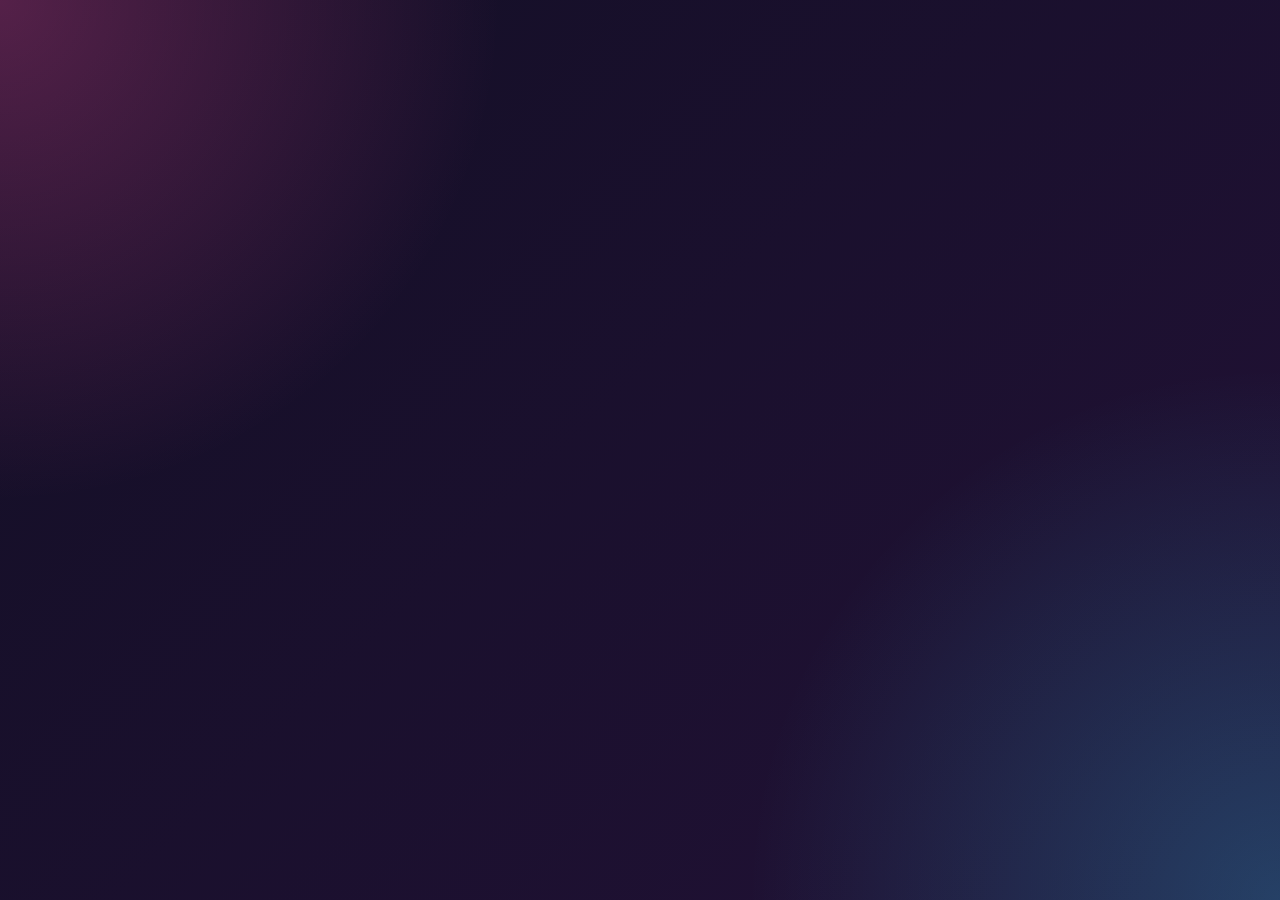
<file: templates/game.html>
<!DOCTYPE html>
<html>
<head>
    <title>F*ck You On About?</title>
    <link rel="stylesheet" href="/static/style.css">
    <script src="https://cdn.socket.io/4.7.5/socket.io.min.js"></script>
    <meta name="viewport" content="width=device-width, initial-scale=1">
</head>
<body>
<div class="game-shell">
    <div id="toast-area"></div>
    <div id="reaction-layer"></div>
    <div id="game"></div>
</div>

<script src="/static/game.js"></script>
</body>
</html>
</file>
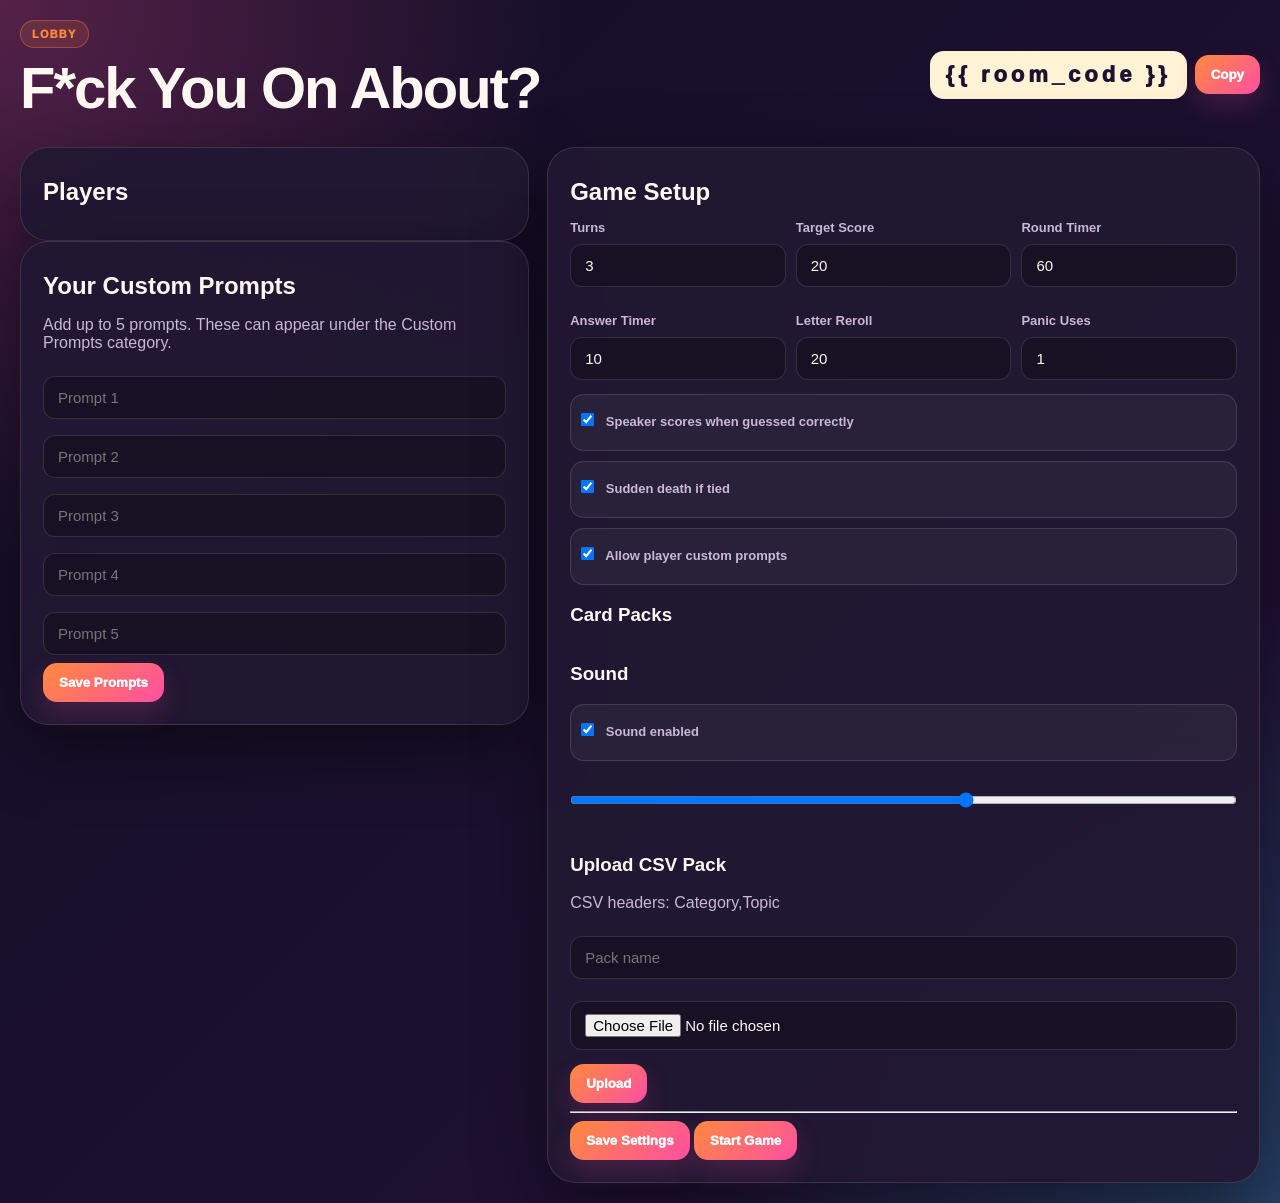
<file: templates/lobby.html>
<!DOCTYPE html>
<html>
<head>
    <title>Lobby - F*ck You On About?</title>
    <link rel="stylesheet" href="/static/style.css">
    <script src="https://cdn.socket.io/4.7.5/socket.io.min.js"></script>
    <meta name="viewport" content="width=device-width, initial-scale=1">
</head>
<body>
<div class="page">
    <div class="topbar">
        <div>
            <div class="brand-pill">Lobby</div>
            <h1>F*ck You On About?</h1>
        </div>

        <div class="room-code-box">
            <div class="room-code" id="room-code">{{ room_code }}</div>
            <button onclick="copyRoomCode()">Copy</button>
        </div>
    </div>

    <div id="toast-area"></div>

    <div class="lobby-grid">
        <div class="lobby-left">
            <div class="card">
                <h2>Players</h2>
                <div id="players"></div>
            </div>

            <div class="card">
                <h2>Your Custom Prompts</h2>
                <p class="hint">Add up to 5 prompts. These can appear under the Custom Prompts category.</p>

                <input class="custom-prompt" placeholder="Prompt 1">
                <input class="custom-prompt" placeholder="Prompt 2">
                <input class="custom-prompt" placeholder="Prompt 3">
                <input class="custom-prompt" placeholder="Prompt 4">
                <input class="custom-prompt" placeholder="Prompt 5">

                <button onclick="submitCustomPrompts()">Save Prompts</button>
            </div>
        </div>

        <div class="card" id="host-settings">
            <h2>Game Setup</h2>

            <div class="settings-grid">
                <div>
                    <label>Turns</label>
                    <input id="turn_limit" type="number" value="3">
                </div>

                <div>
                    <label>Target Score</label>
                    <input id="target_score" type="number" value="20">
                </div>

                <div>
                    <label>Round Timer</label>
                    <input id="round_timer" type="number" value="60">
                </div>

                <div>
                    <label>Answer Timer</label>
                    <input id="answer_timer" type="number" value="10">
                </div>

                <div>
                    <label>Letter Reroll</label>
                    <input id="letter_reroll_seconds" type="number" value="20">
                </div>

                <div>
                    <label>Panic Uses</label>
                    <input id="panic_uses" type="number" value="1">
                </div>
            </div>

            <label class="check">
                <input type="checkbox" id="speaker_scores" checked>
                Speaker scores when guessed correctly
            </label>

            <label class="check">
                <input type="checkbox" id="sudden_death" checked>
                Sudden death if tied
            </label>

            <label class="check">
                <input type="checkbox" id="enable_custom_prompts" checked>
                Allow player custom prompts
            </label>

            <h3>Card Packs</h3>
            <div id="packs" class="categories"></div>

            <h3>Sound</h3>
            <label class="check">
                <input type="checkbox" id="sound_enabled" checked>
                Sound enabled
            </label>

            <input id="volume" type="range" min="0" max="1" step="0.05" value="0.6">

            <h3>Upload CSV Pack</h3>
            <p class="hint">CSV headers: Category,Topic</p>
            <input id="pack_name" placeholder="Pack name">
            <input id="pack_file" type="file" accept=".csv">
            <button onclick="uploadPack()">Upload</button>

            <hr>

            <button onclick="saveSettings()">Save Settings</button>
            <button onclick="startGame()">Start Game</button>
        </div>
    </div>
</div>

<script>
const socket = io();
let state = null;

socket.on("game_state", data => {
    state = data;
    renderLobby();
});

socket.on("go_to_game", data => {
    window.location.href = "/game/" + data.room_code;
});

socket.on("go_to_lobby", data => {
    window.location.href = "/lobby/" + data.room_code;
});

socket.on("toast", data => {
    showToast(data.message);
});

function renderLobby() {
    if (!state) return;

    renderPlayers();
    renderPacks();

    const isHost = state.you === state.host_id;
    document.getElementById("host-settings").style.display = isHost ? "block" : "none";

    if (isHost && state.settings) {
        document.getElementById("turn_limit").value = state.settings.turn_limit ?? 3;
        document.getElementById("target_score").value = state.settings.target_score ?? 20;
        document.getElementById("round_timer").value = state.settings.round_timer ?? 60;
        document.getElementById("answer_timer").value = state.settings.answer_timer ?? 10;
        document.getElementById("letter_reroll_seconds").value = state.settings.letter_reroll_seconds ?? 20;
        document.getElementById("panic_uses").value = state.settings.panic_uses ?? 1;
        document.getElementById("speaker_scores").checked = state.settings.speaker_scores !== false;
        document.getElementById("sudden_death").checked = state.settings.sudden_death !== false;
        document.getElementById("enable_custom_prompts").checked = state.settings.enable_custom_prompts !== false;
        document.getElementById("sound_enabled").checked = state.settings.sound_enabled !== false;
        document.getElementById("volume").value = state.settings.volume ?? 0.6;
    }
}

function renderPlayers() {
    const playersDiv = document.getElementById("players");
    playersDiv.innerHTML = "";

    state.players.forEach(p => {
        const row = document.createElement("div");
        row.className = "player-row";
        row.innerHTML = `
            <div class="player-left">
                <span class="avatar small" style="background:${p.colour}">${p.nickname[0].toUpperCase()}</span>
                <strong>${p.nickname}</strong>
                ${p.spectator ? "<em>Spectator</em>" : ""}
                ${!p.connected ? "<em>Disconnected</em>" : ""}
                ${p.custom_prompts_count ? `<em>${p.custom_prompts_count}/5 prompts</em>` : ""}
            </div>
            ${p.id === state.host_id ? "<span class='host-badge'>HOST</span>" : ""}
        `;
        playersDiv.appendChild(row);
    });
}

function renderPacks() {
    const packsDiv = document.getElementById("packs");
    packsDiv.innerHTML = "";

    state.packs.forEach(pack => {
        const enabled = state.settings.packs.includes(pack.id);

        const label = document.createElement("label");
        label.className = "check";
        label.innerHTML = `
            <input type="checkbox" class="pack" value="${pack.id}" ${enabled ? "checked" : ""}>
            ${pack.name} <small>(${pack.count})</small>
        `;
        packsDiv.appendChild(label);
    });
}

function saveSettings() {
    const packs = Array.from(document.querySelectorAll(".pack:checked")).map(c => c.value);

    socket.emit("update_settings", {
        turn_limit: document.getElementById("turn_limit").value,
        target_score: document.getElementById("target_score").value,
        round_timer: document.getElementById("round_timer").value,
        answer_timer: document.getElementById("answer_timer").value,
        letter_reroll_seconds: document.getElementById("letter_reroll_seconds").value,
        panic_uses: document.getElementById("panic_uses").value,
        speaker_scores: document.getElementById("speaker_scores").checked,
        sudden_death: document.getElementById("sudden_death").checked,
        enable_custom_prompts: document.getElementById("enable_custom_prompts").checked,
        packs: packs,
        sound_enabled: document.getElementById("sound_enabled").checked,
        volume: document.getElementById("volume").value
    });

    showToast("Settings saved");
}

function startGame() {
    saveSettings();
    socket.emit("start_game");
}

function submitCustomPrompts() {
    const prompts = Array.from(document.querySelectorAll(".custom-prompt"))
        .map(input => input.value.trim())
        .filter(Boolean);

    socket.emit("submit_custom_prompts", {prompts});
    showToast("Custom prompts saved");
}

function copyRoomCode() {
    const code = document.getElementById("room-code").innerText;
    navigator.clipboard.writeText(code);
    showToast("Room code copied");
}

function showToast(message) {
    const area = document.getElementById("toast-area");
    const toast = document.createElement("div");
    toast.className = "toast";
    toast.innerText = message;
    area.appendChild(toast);

    setTimeout(() => toast.remove(), 2500);
}

async function uploadPack() {
    const name = document.getElementById("pack_name").value;
    const file = document.getElementById("pack_file").files[0];

    if (!file) {
        showToast("Choose a CSV file first");
        return;
    }

    const form = new FormData();
    form.append("pack_name", name || file.name.replace(".csv", ""));
    form.append("pack_file", file);

    const res = await fetch("/upload-pack", {
        method: "POST",
        body: form
    });

    const data = await res.json();

    if (res.ok && data.ok) {
        showToast("Pack uploaded");
    } else {
        showToast(data.error || "Upload failed");
    }
}
</script>
</body>
</html>
</file>
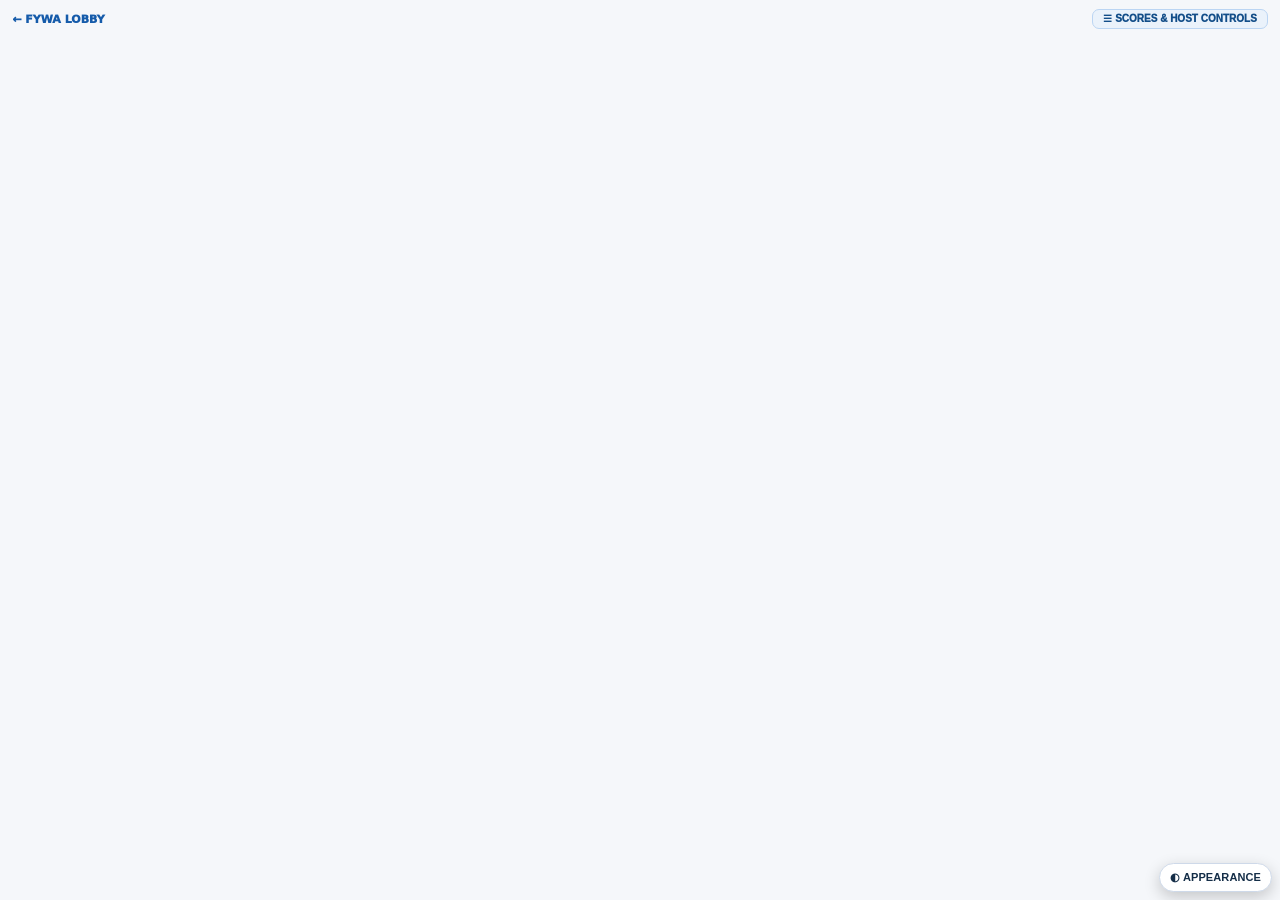
<file: templates/fyoa/game.html>
<!DOCTYPE html>
<html>
<head>
    <title>F*ck You On About?</title>
    <link rel="stylesheet" href="/static/style.css">
    <script src="https://cdn.socket.io/4.7.5/socket.io.min.js"></script>
    <meta name="viewport" content="width=device-width, initial-scale=1, viewport-fit=cover">
  <script defer src="/static/appearance.js"></script>
</head>
<body>
<div class="game-shell">
    <div id="toast-area"></div>
    <div id="reaction-layer"></div>
    <div class="fyoa-nav"><a href="/room/{{ room_code }}">← FYWA LOBBY</a><button id="fyoa-score-toggle" type="button" onclick="toggleFyoaScores()" aria-expanded="false">☰ SCORES & HOST CONTROLS</button></div>
    <div id="game"></div>
    <div id="fyoa-scores-overlay" class="fyoa-scores-overlay" hidden><section class="fyoa-scores-card"><div class="fyoa-scores-title"><strong>SCORES & CONTROLS</strong><button type="button" onclick="toggleFyoaScores(false)">✕ CLOSE</button></div><div id="fyoa-scores-content"></div></section></div>
</div>

<script src="/static/fyoa/game.js"></script>
</body>
</html>
</file>
<file: static/style.css>
:root {
    --bg: #130f26;
    --bg2: #221136;
    --panel: #211832;
    --panel2: #2e2144;
    --text: #fff8f2;
    --muted: #c9b8d8;
    --cream: #fff3d6;
    --orange: #ff8a3d;
    --pink: #ff4fa3;
    --purple: #7c3cff;
    --cyan: #31d7ff;
    --green: #2ee887;
    --red: #ff3d5a;
    --border: rgba(255,255,255,0.12);
    --shadow: rgba(0,0,0,0.45);
}

* {
    box-sizing: border-box;
}

html,
body {
    margin: 0;
    min-height: 100%;
    font-family: Inter, Arial, sans-serif;
    background:
        radial-gradient(circle at top left, rgba(255,79,163,0.28), transparent 32%),
        radial-gradient(circle at bottom right, rgba(49,215,255,0.24), transparent 34%),
        linear-gradient(135deg, var(--bg), var(--bg2));
    color: var(--text);
}

button,
.button-link {
    border: none;
    border-radius: 14px;
    padding: 12px 16px;
    background: linear-gradient(135deg, var(--orange), var(--pink));
    color: white;
    font-weight: 950;
    cursor: pointer;
    text-decoration: none;
    box-shadow: 0 12px 26px rgba(255,79,163,0.18);
}

button:disabled {
    opacity: 0.45;
    cursor: not-allowed;
}

button.danger {
    background: linear-gradient(135deg, var(--red), var(--pink));
}

button.success {
    background: linear-gradient(135deg, var(--green), var(--cyan));
    color: #07120e;
}

input {
    width: 100%;
    padding: 12px 14px;
    margin: 8px 0 14px;
    border-radius: 12px;
    border: 1px solid var(--border);
    background: rgba(0,0,0,0.25);
    color: var(--text);
    font-size: 15px;
}

label {
    color: var(--muted);
    font-weight: 800;
    font-size: 13px;
}

.page {
    min-height: 100vh;
    padding: 20px;
}

.center,
.center-screen {
    min-height: 100vh;
    display: grid;
    place-items: center;
    padding: 16px;
}

.card,
.panel {
    background: rgba(33,24,50,0.94);
    border: 1px solid var(--border);
    border-radius: 28px;
    padding: 22px;
    box-shadow: 0 24px 70px var(--shadow);
}

.home-card {
    width: min(680px, 100%);
}

.brand-pill {
    display: inline-flex;
    padding: 7px 11px;
    border-radius: 999px;
    background: rgba(255,138,61,0.14);
    border: 1px solid rgba(255,138,61,0.35);
    color: var(--orange);
    font-size: 11px;
    text-transform: uppercase;
    font-weight: 950;
    letter-spacing: 1.2px;
    margin-bottom: 12px;
}

h1 {
    font-size: clamp(32px, 5vw, 58px);
    line-height: 0.95;
    margin: 0 0 14px;
    letter-spacing: -2px;
}

h2 {
    margin: 8px 0 12px;
}

.subtitle,
.hint,
p {
    color: var(--muted);
}

.how-to-play {
    background: rgba(255,255,255,0.045);
    border: 1px solid var(--border);
    border-radius: 18px;
    padding: 14px;
    margin: 16px 0;
}

.how-to-play ol {
    margin: 0;
    padding-left: 20px;
    color: var(--muted);
}

.how-to-play li {
    margin-bottom: 7px;
}

.colour-picker {
    display: flex;
    flex-wrap: wrap;
    gap: 8px;
    margin: 8px 0 16px;
}

.colour-dot {
    width: 34px;
    height: 34px;
    border-radius: 999px;
    display: inline-block;
    cursor: pointer;
    border: 3px solid rgba(255,255,255,0.18);
}

.colour-dot input {
    display: none;
}

.colour-dot:has(input:checked) {
    outline: 3px solid var(--cream);
}

.spectator-check,
.check {
    display: block;
    background: rgba(255,255,255,0.045);
    border: 1px solid var(--border);
    padding: 10px;
    border-radius: 14px;
    margin-bottom: 10px;
}

.check input,
.spectator-check input {
    width: auto;
    margin-right: 8px;
}

.topbar {
    display: flex;
    justify-content: space-between;
    gap: 14px;
    align-items: center;
    margin-bottom: 18px;
}

.room-code-box {
    display: flex;
    gap: 8px;
    align-items: center;
}

.room-code {
    padding: 11px 16px;
    border-radius: 14px;
    background: var(--cream);
    color: #1d1230;
    font-size: 22px;
    font-weight: 950;
    letter-spacing: 4px;
}

.lobby-grid {
    display: grid;
    grid-template-columns: 1fr 1.4fr;
    gap: 18px;
}

.settings-grid {
    display: grid;
    grid-template-columns: repeat(3, 1fr);
    gap: 10px;
}

.categories {
    display: grid;
    grid-template-columns: repeat(2, 1fr);
    gap: 9px;
}

.player-row,
.score-row {
    display: flex;
    justify-content: space-between;
    align-items: center;
    background: rgba(255,255,255,0.055);
    border: 1px solid var(--border);
    padding: 10px;
    border-radius: 14px;
    margin-bottom: 8px;
}

.player-left {
    display: flex;
    align-items: center;
    gap: 9px;
}

.player-left em {
    color: var(--muted);
    font-size: 12px;
}

.avatar {
    border-radius: 999px;
    display: inline-grid;
    place-items: center;
    color: white;
    font-weight: 950;
    border: 2px solid rgba(255,255,255,0.22);
}

.avatar.small {
    width: 30px;
    height: 30px;
}

.avatar.big {
    width: 44px;
    height: 44px;
    font-size: 20px;
}

.host-badge {
    background: var(--cream);
    color: #211832;
    padding: 5px 9px;
    border-radius: 999px;
    font-size: 11px;
    font-weight: 950;
}

.game-shell {
    height: 100vh;
    overflow: hidden;
    padding: 10px;
}

.game-layout {
    height: calc(100vh - 20px);
    display: grid;
    grid-template-columns: 1fr 300px;
    gap: 10px;
}

.play-panel,
.score-panel {
    background: rgba(33,24,50,0.96);
    border: 1px solid var(--border);
    border-radius: 24px;
    padding: 12px;
    overflow: hidden;
}

.game-top,
.speaker-strip,
.timer-strip,
.control-row {
    display: flex;
    align-items: center;
    justify-content: space-between;
    gap: 10px;
}

.mini-label {
    color: var(--muted);
    font-size: 11px;
    text-transform: uppercase;
    letter-spacing: 1px;
    font-weight: 950;
}

.timer-strip div {
    background: rgba(255,255,255,0.06);
    padding: 9px 10px;
    border-radius: 12px;
    color: var(--muted);
    font-weight: 850;
}

.timer-strip strong {
    color: var(--cream);
    font-size: 20px;
}

.speaker-card {
    display: flex;
    gap: 9px;
    align-items: center;
    background: rgba(255,255,255,0.05);
    padding: 8px;
    border-radius: 16px;
}

.queue {
    display: flex;
    gap: 6px;
    overflow: hidden;
    flex-wrap: nowrap;
}

.queue-item {
    display: flex;
    align-items: center;
    gap: 6px;
    background: rgba(255,255,255,0.05);
    border: 1px solid var(--border);
    padding: 6px 8px;
    border-radius: 999px;
    font-size: 12px;
    white-space: nowrap;
}

.queue-item.active {
    background: rgba(255,138,61,0.18);
    border-color: rgba(255,138,61,0.5);
}

.topic {
    margin: 10px 0;
    background: linear-gradient(135deg, var(--orange), var(--pink));
    color: white;
    border-radius: 20px;
    padding: 16px;
    font-size: clamp(28px, 6vw, 54px);
    font-weight: 950;
    letter-spacing: -1.5px;
    text-align: center;
}

.hidden-topic {
    background: rgba(255,255,255,0.055);
    color: rgba(255,255,255,0.35);
}

.letters-block {
    text-align: center;
}

.letters {
    display: flex;
    justify-content: center;
    gap: 7px;
    flex-wrap: wrap;
    margin-top: 6px;
}

.letters span {
    width: 44px;
    height: 44px;
    display: grid;
    place-items: center;
    border-radius: 13px;
    background: linear-gradient(135deg, var(--purple), var(--cyan));
    color: white;
    font-size: 22px;
    font-weight: 950;
}

.reaction-bar {
    display: flex;
    gap: 6px;
    justify-content: center;
    margin: 8px 0;
}

.reaction-bar button {
    padding: 7px 9px;
    background: rgba(255,255,255,0.055);
    box-shadow: none;
}

.buzz {
    width: 100%;
    height: 110px;
    font-size: clamp(34px, 8vw, 70px);
    border-radius: 24px;
}

.answer-box,
.frozen,
.spectator-banner,
.waiting {
    background: rgba(255,255,255,0.055);
    border: 1px solid var(--border);
    border-radius: 18px;
    padding: 12px;
    margin-top: 8px;
    text-align: center;
}

.frozen {
    background: rgba(255,61,90,0.18);
}

.buzz-active {
    border: 2px solid var(--cream);
}

.host-controls {
    display: flex;
    flex-wrap: wrap;
    gap: 6px;
    margin-bottom: 10px;
}

.host-controls button {
    padding: 8px 10px;
    font-size: 12px;
}

.voting-panel {
    width: min(760px, 100%);
    text-align: center;
}

.vote-grid {
    display: grid;
    grid-template-columns: repeat(2, 1fr);
    gap: 10px;
    margin: 18px 0;
}

.vote-grid button {
    min-height: 88px;
    font-size: 22px;
}

.vote-grid button small {
    display: block;
    margin-top: 6px;
    color: rgba(255,255,255,0.72);
}

.vote-grid button.selected {
    outline: 3px solid var(--cream);
}

.countdown {
    text-align: center;
}

.countdown h1 {
    font-size: clamp(100px, 20vw, 190px);
    margin: 0;
    color: var(--cream);
}

.reveal {
    width: min(720px, 100%);
    text-align: center;
}

.final-card {
    width: min(820px, 100%);
}

.scroll-safe {
    overflow-y: auto;
    height: 100vh;
}

.stat-row {
    display: grid;
    gap: 4px;
    background: rgba(255,255,255,0.055);
    border: 1px solid var(--border);
    border-radius: 14px;
    padding: 10px;
    margin-bottom: 8px;
}

#toast-area {
    position: fixed;
    top: 12px;
    right: 12px;
    z-index: 50;
    display: grid;
    gap: 8px;
}

.toast {
    background: rgba(33,24,50,0.98);
    border: 1px solid var(--border);
    padding: 10px 13px;
    border-radius: 13px;
    font-weight: 850;
}

#reaction-layer {
    position: fixed;
    inset: 0;
    pointer-events: none;
    z-index: 40;
}

.floating-reaction {
    position: absolute;
    bottom: 70px;
    display: grid;
    gap: 3px;
    justify-items: center;
    border: 2px solid white;
    background: rgba(20,15,35,0.88);
    border-radius: 16px;
    padding: 8px 10px;
    animation: floatUp 1.8s ease forwards;
}

.floating-reaction span {
    font-size: 32px;
}

.floating-reaction small {
    color: var(--muted);
    font-weight: 900;
}

@keyframes floatUp {
    to {
        transform: translateY(-220px);
        opacity: 0;
    }
}

@media (max-width: 850px) {
    .lobby-grid,
    .settings-grid,
    .categories,
    .vote-grid {
        grid-template-columns: 1fr;
    }

    .topbar {
        flex-direction: column;
        align-items: flex-start;
    }

    .game-layout {
        grid-template-columns: 1fr;
        grid-template-rows: 1fr auto;
    }

    .score-panel {
        display: none;
    }

    .game-top,
    .speaker-strip {
        align-items: flex-start;
        flex-direction: column;
    }

    .queue {
        width: 100%;
        overflow-x: auto;
    }

    .topic {
        font-size: 30px;
        padding: 12px;
    }

    .letters span {
        width: 38px;
        height: 38px;
        font-size: 19px;
    }

    .buzz {
        height: 88px;
    }

    .reaction-bar button {
        padding: 6px 8px;
    }

    .control-row {
        flex-wrap: wrap;
    }
}

@media (max-height: 700px) {
    .topic {
        font-size: 28px;
        padding: 10px;
        margin: 7px 0;
    }

    .letters span {
        width: 36px;
        height: 36px;
    }

    .buzz {
        height: 82px;
    }

    .reaction-bar {
        margin: 5px 0;
    }
}

.achievement-grid {
    display: grid;
    grid-template-columns: 1fr 1fr;
    gap: 10px;
}

.achievement-card {
    display: grid;
    grid-template-columns: 52px 1fr;
    gap: 12px;
    background: rgba(255,255,255,0.055);
    border: 1px solid var(--border);
    border-radius: 16px;
    padding: 12px;
}

.achievement-icon {
    width: 52px;
    height: 52px;
    border-radius: 16px;
    display: grid;
    place-items: center;
    font-size: 28px;
    background: linear-gradient(135deg, var(--orange), var(--pink));
}

.achievement-card span {
    display: block;
    color: var(--muted);
    font-size: 13px;
    font-weight: 800;
}

.achievement-card h3 {
    margin: 4px 0;
}

.achievement-card p {
    margin: 0;
    font-size: 13px;
}

.custom-prompt {
    margin-bottom: 8px;
}

@media (max-width: 850px) {
    .achievement-grid {
        grid-template-columns: 1fr;
    }
}

.hub-card {
    width: min(960px, 100%);
    background: rgba(33,24,50,0.94);
    border: 1px solid var(--border);
    border-radius: 32px;
    padding: 28px;
    box-shadow: 0 24px 70px var(--shadow);
}

.game-card-grid {
    display: grid;
    grid-template-columns: 1fr 1fr;
    gap: 16px;
    margin-top: 22px;
}

.game-launch-card {
    display: grid;
    grid-template-columns: 72px 1fr;
    gap: 16px;
    align-items: center;
    padding: 20px;
    border-radius: 24px;
    border: 1px solid var(--border);
    text-decoration: none;
    color: var(--text);
    background: rgba(255,255,255,0.055);
}

.active-game {
    cursor: pointer;
}

.active-game:hover {
    transform: translateY(-2px);
    border-color: rgba(255,138,61,0.55);
}

.disabled-game {
    opacity: 0.55;
    cursor: not-allowed;
}

.game-icon {
    width: 72px;
    height: 72px;
    border-radius: 22px;
    display: grid;
    place-items: center;
    font-size: 38px;
    background: linear-gradient(135deg, var(--orange), var(--pink));
}

.game-launch-card h2 {
    margin: 0 0 6px;
}

.game-launch-card p {
    margin: 0 0 12px;
}

.play-pill,
.coming-pill {
    display: inline-flex;
    padding: 7px 11px;
    border-radius: 999px;
    font-size: 12px;
    font-weight: 950;
}

.play-pill {
    background: var(--cream);
    color: #211832;
}

.coming-pill {
    background: rgba(255,255,255,0.12);
    color: var(--muted);
}

@media (max-width: 850px) {
    .game-card-grid {
        grid-template-columns: 1fr;
    }

    .game-launch-card {
        grid-template-columns: 56px 1fr;
    }

    .game-icon {
        width: 56px;
        height: 56px;
        font-size: 30px;
    }
}

.answer-grid {
    display: grid;
    grid-template-columns: 1fr 1fr;
    gap: 12px;
    margin-top: 18px;
}

.answer-card {
    min-height: 92px;
    text-align: left;
    justify-content: flex-start;
    white-space: normal;
}

textarea {
    width: 100%;
    min-height: 120px;
    resize: vertical;
    border: 1px solid var(--border);
    border-radius: 16px;
    padding: 14px;
    background: rgba(255,255,255,0.08);
    color: var(--text);
    font: inherit;
    font-weight: 800;
    outline: none;
}

textarea:focus {
    border-color: rgba(255,255,255,0.35);
}

.selected-answer {
    border-color: rgba(255,138,61,0.8);
    background: rgba(255,138,61,0.12);
}

@media (max-width: 850px) {
    .answer-grid {
        grid-template-columns: 1fr;
    }
}

.portal-page {
    min-height: 100vh;
    width: min(1120px, 100%);
    margin: 0 auto;
    padding: 42px 18px;
    display: flex;
    flex-direction: column;
    justify-content: center;
}

.portal-hero {
    text-align: center;
    margin-bottom: 28px;
}

.portal-hero h1 {
    font-size: clamp(42px, 8vw, 86px);
    line-height: 0.9;
    margin: 16px 0 12px;
}

.portal-hero p {
    color: var(--muted);
    font-size: clamp(16px, 2vw, 20px);
    max-width: 720px;
    margin: 0 auto;
}

.portal-grid {
    display: grid;
    grid-template-columns: repeat(2, minmax(0, 1fr));
    gap: 18px;
}

.portal-game-card {
    display: grid;
    grid-template-columns: 88px 1fr;
    gap: 18px;
    align-items: center;
    padding: 24px;
    border-radius: 28px;
    background: rgba(255,255,255,0.065);
    border: 1px solid var(--border);
    text-decoration: none;
    color: var(--text);
    min-height: 190px;
    transition: transform 0.15s ease, border-color 0.15s ease, background 0.15s ease;
}

.portal-game-card:hover {
    transform: translateY(-3px);
    border-color: rgba(255,255,255,0.28);
    background: rgba(255,255,255,0.095);
}

.portal-icon {
    width: 88px;
    height: 88px;
    border-radius: 26px;
    display: grid;
    place-items: center;
    font-size: 42px;
    background: linear-gradient(135deg, var(--orange), var(--pink));
}

.portal-content h2 {
    margin: 10px 0 8px;
    font-size: clamp(26px, 3vw, 36px);
}

.portal-content p {
    margin: 0;
    color: var(--muted);
    line-height: 1.45;
}

.status-pill {
    display: inline-flex;
    padding: 7px 11px;
    border-radius: 999px;
    font-size: 12px;
    font-weight: 950;
    text-transform: uppercase;
    letter-spacing: 0.05em;
}

.status-pill.live {
    background: var(--cream);
    color: #211832;
}

@media (max-width: 850px) {
    .portal-page {
        justify-content: flex-start;
        padding-top: 26px;
    }

    .portal-grid {
        grid-template-columns: 1fr;
    }

    .portal-game-card {
        grid-template-columns: 64px 1fr;
        min-height: auto;
        padding: 18px;
        border-radius: 22px;
    }

    .portal-icon {
        width: 64px;
        height: 64px;
        font-size: 32px;
        border-radius: 20px;
    }
}

.hand-grid {
    display: grid;
    grid-template-columns: repeat(7, minmax(120px, 1fr));
    gap: 10px;
    margin: 18px 0;
}

.ft-card {
    min-height: 150px;
    border-radius: 18px;
    padding: 14px;
    text-align: left;
    display: flex;
    flex-direction: column;
    justify-content: space-between;
    white-space: normal;
    background: #f7efe3;
    color: #211832;
    border: 3px solid transparent;
}

.ft-card small {
    text-transform: uppercase;
    font-weight: 950;
    opacity: 0.65;
}

.ft-card span {
    font-size: 17px;
    font-weight: 950;
    line-height: 1.15;
}

.ft-card.dynamic {
    background: linear-gradient(135deg, var(--orange), var(--pink));
    color: white;
}

.ft-card.selected {
    border-color: white;
    transform: translateY(-3px);
}

.answer-grid {
    display: grid;
    grid-template-columns: 1fr 1fr;
    gap: 12px;
    margin-top: 18px;
}

.answer-card {
    min-height: 92px;
    text-align: left;
    justify-content: flex-start;
    white-space: normal;
}

textarea {
    width: 100%;
    min-height: 120px;
    resize: vertical;
    border: 1px solid var(--border);
    border-radius: 16px;
    padding: 14px;
    background: rgba(255,255,255,0.08);
    color: var(--text);
    font: inherit;
    font-weight: 800;
    outline: none;
}

.selected-answer {
    border-color: rgba(255,138,61,0.8);
    background: rgba(255,138,61,0.12);
}

@media (max-width: 1000px) {
    .hand-grid {
        grid-template-columns: repeat(2, 1fr);
    }

    .ft-card {
        min-height: 120px;
    }
}

@media (max-width: 850px) {
    .answer-grid {
        grid-template-columns: 1fr;
    }

    .hand-grid {
        grid-template-columns: 1fr;
    }
}

.mobile-submit-bar {
    margin-top: 12px;
}

.mobile-submit-bar {
    margin-top: 16px;
    margin-bottom: 24px;
}

.mobile-submit-bar button {
    width: 100%;
    min-height: 56px;
    font-size: 18px;
}

@media (max-width: 850px) {
    .hand-grid {
        padding-bottom: 12px;
    }

    .mobile-submit-bar {
        position: static;
        padding: 0;
        background: transparent;
        border: 0;
        box-shadow: none;
    }
}

.submitted-lock {
    text-align: center;
    border-color: rgba(255,255,255,0.28);
    background: rgba(255,255,255,0.08);
}

.submitted-lock h1,
.submitted-lock h2 {
    margin-top: 12px;
}

.typical-screen {
    width: min(1220px, 100%);
    margin: 0 auto;
    padding: 22px;
}

.typical-header {
    display: flex;
    justify-content: space-between;
    gap: 18px;
    align-items: center;
    margin-bottom: 18px;
}

.typical-header h1 {
    margin: 10px 0 4px;
    font-size: clamp(34px, 5vw, 58px);
    line-height: 0.95;
}

.typical-header p {
    margin: 0;
    color: var(--muted);
    font-weight: 800;
}

.typical-status {
    min-width: 150px;
    text-align: center;
    padding: 14px 16px;
    border-radius: 20px;
    background: var(--cream);
    color: #211832;
    font-weight: 950;
    text-transform: uppercase;
    letter-spacing: 0.04em;
}

.typical-main {
    display: grid;
    grid-template-columns: 1fr 290px;
    gap: 18px;
    align-items: start;
}

.typical-play,
.typical-sidebar,
.typical-submit-panel,
.typical-lock {
    background: rgba(33,24,50,0.94);
    border: 1px solid var(--border);
    border-radius: 28px;
    padding: 22px;
    box-shadow: 0 18px 50px var(--shadow);
}

.typical-prompt {
    margin-bottom: 18px;
    border-radius: 24px;
    padding: 20px;
    background: rgba(255,255,255,0.08);
    border: 1px solid var(--border);
}

.typical-prompt span,
.winner-card span {
    display: block;
    color: var(--muted);
    font-weight: 950;
    text-transform: uppercase;
    letter-spacing: 0.05em;
    font-size: 12px;
    margin-bottom: 8px;
}

.typical-prompt h2 {
    margin: 0;
    font-size: clamp(26px, 4vw, 44px);
    line-height: 1.05;
}

.hand-helper {
    display: flex;
    justify-content: space-between;
    gap: 12px;
    align-items: center;
    margin-bottom: 12px;
    color: var(--muted);
    font-weight: 950;
}

.hand-grid {
    display: grid;
    grid-template-columns: repeat(7, minmax(115px, 1fr));
    gap: 10px;
    margin: 12px 0 16px;
}

.ft-card {
    min-height: 155px;
    border-radius: 18px;
    padding: 14px;
    text-align: left;
    display: flex;
    flex-direction: column;
    justify-content: space-between;
    white-space: normal;
    background: #f7efe3;
    color: #211832;
    border: 3px solid transparent;
}

.ft-card small {
    text-transform: uppercase;
    font-weight: 950;
    opacity: 0.65;
    font-size: 10px;
}

.ft-card span {
    font-size: 17px;
    font-weight: 950;
    line-height: 1.12;
}

.ft-card.dynamic {
    background: linear-gradient(135deg, var(--orange), var(--pink));
    color: white;
}

.ft-card.selected {
    border-color: white;
    transform: translateY(-3px);
    box-shadow: 0 12px 30px rgba(0,0,0,0.28);
}

.answer-grid {
    display: grid;
    grid-template-columns: 1fr 1fr;
    gap: 12px;
    margin-top: 18px;
}

.answer-card {
    min-height: 120px;
    text-align: left;
    justify-content: flex-start;
    white-space: normal;
}

.anonymous-answer small {
    display: block;
    opacity: 0.65;
    margin-bottom: 8px;
    text-transform: uppercase;
    font-size: 11px;
}

.anonymous-answer span {
    font-size: 20px;
    line-height: 1.15;
}

.winner-card {
    border-radius: 28px;
    padding: 24px;
    margin-bottom: 20px;
    background: linear-gradient(135deg, var(--orange), var(--pink));
    color: white;
}

.winner-card h2 {
    font-size: clamp(30px, 5vw, 56px);
    margin: 8px 0 14px;
    line-height: 1;
}

.reveal-list {
    display: grid;
    gap: 10px;
    margin-bottom: 18px;
}

.reveal-answer {
    display: flex;
    justify-content: space-between;
    gap: 14px;
    align-items: center;
    padding: 14px;
    border-radius: 18px;
    background: rgba(255,255,255,0.07);
    border: 1px solid var(--border);
}

.reveal-answer.winner {
    border-color: rgba(255,138,61,0.8);
    background: rgba(255,138,61,0.14);
}

.reveal-answer span {
    font-weight: 850;
}

.reveal-answer strong {
    white-space: nowrap;
}

.mobile-submit-bar {
    margin-top: 16px;
    margin-bottom: 4px;
}

.mobile-submit-bar button {
    width: 100%;
    min-height: 56px;
    font-size: 18px;
}

.hand-grid {
    display: grid;
    grid-template-columns: repeat(auto-fit, minmax(165px, 1fr));
    gap: 14px;
    margin: 16px 0 18px;
}

.ft-card {
    min-height: 190px;
    border-radius: 20px;
    padding: 18px;
    text-align: left;
    display: flex;
    flex-direction: column;
    justify-content: space-between;
    white-space: normal;
    word-break: normal;
    overflow-wrap: normal;
    hyphens: none;
    background: #f7efe3;
    color: #211832;
    border: 3px solid transparent;
}

.ft-card small {
    display: block;
    text-transform: uppercase;
    font-weight: 950;
    opacity: 0.65;
    font-size: 11px;
    line-height: 1.1;
    margin-bottom: 16px;
}

.ft-card span {
    display: block;
    font-size: clamp(18px, 1.5vw, 24px);
    font-weight: 950;
    line-height: 1.05;
    word-break: normal;
    overflow-wrap: normal;
}

.ft-card.dynamic {
    background: linear-gradient(135deg, var(--orange), var(--pink));
    color: white;
}

.ft-card.selected {
    border-color: white;
    transform: translateY(-3px);
    box-shadow: 0 12px 30px rgba(0,0,0,0.28);
}

html,
body {
    min-height: 100%;
    height: auto;
    overflow-x: hidden;
    overflow-y: auto;
}

.game-shell {
    min-height: 100vh;
    height: auto;
    overflow: visible;
}

.typical-screen {
    min-height: 100vh;
    height: auto;
    overflow: visible;
    padding-bottom: 40px;
}

.typical-main,
.typical-play {
    min-height: 0;
    overflow: visible;
}

@media (max-width: 700px) {
    .typical-screen {
        padding: 12px;
        padding-bottom: 80px;
    }

    .hand-grid {
        grid-template-columns: 1fr;
    }

    .ft-card {
        min-height: 135px;
        max-height: none;
    }

    .ft-card span {
        font-size: 22px;
    }
}

@media (max-width: 700px) {
    .typical-main {
        display: flex !important;
        flex-direction: column !important;
        gap: 12px;
    }

    .typical-sidebar {
        width: 100%;
        padding: 12px;
        border-radius: 18px;
        box-shadow: none;
    }

    .typical-sidebar h2 {
        margin: 0 0 8px;
        font-size: 18px;
    }

    .typical-sidebar .score-row {
        padding: 8px 10px;
        min-height: auto;
    }

    .typical-play {
        width: 100%;
    }

    .typical-header h1 {
        font-size: 38px;
    }

    .typical-prompt h2 {
        font-size: 28px;
        line-height: 1.08;
    }

    .hand-grid {
        grid-template-columns: 1fr !important;
        width: 100%;
    }

    .ft-card {
        width: 100%;
        min-height: 130px;
    }

    .mobile-submit-bar button {
        width: 100%;
    }
}

.passit-shell {
    width: 100vw;
    height: 100vh;
    overflow: hidden;
    background: #101827;
    position: relative;
}

#passit-canvas {
    width: 100%;
    height: 100%;
    display: block;
}

#passit-ui {
    position: fixed;
    top: 14px;
    left: 14px;
    right: 14px;
    z-index: 20;
    display: flex;
    justify-content: space-between;
    align-items: center;
    pointer-events: none;
}

#passit-ui > div {
    display: flex;
    align-items: center;
    gap: 12px;
    padding: 10px 14px;
    border-radius: 999px;
    background: rgba(33,24,50,0.82);
    border: 1px solid var(--border);
    color: white;
    pointer-events: auto;
}

#score {
    font-weight: 950;
    font-size: 22px;
}

#touch-controls {
    display: none;
}

@media (max-width: 900px), (pointer: coarse) {
    #touch-controls {
        display: block;
    }

    #touch-stick {
        position: fixed;
        left: 26px;
        bottom: 34px;
        width: 110px;
        height: 110px;
        border-radius: 999px;
        background: rgba(255,255,255,0.13);
        border: 1px solid rgba(255,255,255,0.25);
        z-index: 30;
        display: grid;
        place-items: center;
        touch-action: none;
    }

    #touch-knob {
        width: 46px;
        height: 46px;
        border-radius: 999px;
        background: rgba(255,255,255,0.65);
    }

    #touch-buttons {
        position: fixed;
        right: 20px;
        bottom: 28px;
        z-index: 30;
        display: grid;
        grid-template-columns: 1fr 1fr;
        gap: 10px;
    }

    #touch-buttons button {
        width: 86px;
        height: 58px;
        border-radius: 18px;
        font-size: 13px;
        font-weight: 950;
    }

    #touch-sprint {
        grid-column: span 2;
        width: 100%;
    }
}

#passit-message {
    position: fixed;
    left: 50%;
    top: 45%;
    transform: translate(-50%, -50%) scale(0.9);
    z-index: 60;
    font-size: clamp(52px, 12vw, 150px);
    font-weight: 1000;
    color: white;
    text-shadow: 0 12px 45px rgba(0,0,0,0.55);
    opacity: 0;
    pointer-events: none;
    transition: opacity 0.2s ease, transform 0.2s ease;
}

#passit-message.show {
    opacity: 1;
    transform: translate(-50%, -50%) scale(1);
}
/* ===========================================================================
   FYWA GAME NIGHT HUB — shared lobby and the three standalone word games.
   Existing FYOA styling above is intentionally preserved.
   =========================================================================== */
:root { --fy-bg:#080a11;--fy-panel:#121722;--fy-panel2:#1a2030;--fy-line:#2b3344;--fy-txt:#f5f7fc;--fy-dim:#9ca9bd;--fy-lime:#cbfa63;--fy-accent:#8998ff; }
body.fywa-body { background:radial-gradient(circle at 15% 0, #1d2341 0, transparent 36%),radial-gradient(circle at 100% 55%,#111f29 0,transparent 38%),var(--fy-bg); color:var(--fy-txt); min-height:100vh; margin:0; font-family:Inter,ui-sans-serif,system-ui,-apple-system,"Segoe UI",sans-serif; }
.fywa-body * { box-sizing:border-box; }
.fywa-container { width:min(1240px, calc(100% - 44px)); margin:0 auto; }
.fywa-home { padding:68px 0 24px; }
.fywa-hero { max-width:870px; padding:26px 0 38px; }
.fywa-eyebrow,.fywa-panel-label,.fywa-overline,.fywa-config-title,.fywa-section-heading,.fywa-pick-kicker { font-size:11px; font-weight:900; letter-spacing:.15em; color:var(--fy-lime); }
.fywa-hero h1,.fywa-room-head h1 { font-size:clamp(42px,8vw,94px); letter-spacing:-.065em; line-height:.98; margin:13px 0 20px; font-weight:950; color:white; }
.fywa-hero h1 span { display:block; color:var(--fy-lime); }
.fywa-room-head h1 span { color:var(--fy-lime); }
.fywa-hero p { color:var(--fy-dim); font-size:17px; line-height:1.65; max-width:690px; }
.fywa-entry-grid { display:grid; grid-template-columns:1fr 1fr; gap:20px; }
.fywa-panel { border:1px solid var(--fy-line); border-radius:22px; padding:25px; background:linear-gradient(155deg,rgba(28,36,55,.96),rgba(15,19,30,.96));box-shadow:0 12px 28px rgba(0,0,0,.12); min-width:0; }
.fywa-panel h2 { font-size:26px; letter-spacing:-.035em; color:var(--fy-txt); margin:12px 0 19px; }
.fywa-panel h3,.fywa-side-panel h3 { font-size:15px; margin:20px 0 10px; color:var(--fy-txt); }
.fywa-panel label,.fywa-side-panel label { color:#b7c2d3; display:block; margin:14px 0 8px; font-weight:700; font-size:12px; }
.fywa-body input:not([type=checkbox]):not([type=radio]):not([type=range]):not([type=file]),.fywa-body select { width:100%; border:1px solid #364057; border-radius:10px; background:#0e1421; padding:13px 14px; font-size:15px; color:white; outline:none; min-width:0; }
.fywa-body input:focus,.fywa-body select:focus { outline:2px solid #8f9dff; outline-offset:1px; }
.fywa-code-input { letter-spacing:.26em; text-transform:uppercase; font-weight:900; }
.fywa-colours { display:flex; flex-wrap:wrap; gap:9px; margin-bottom:16px; }
.fywa-colour-option { position:relative; display:inline-flex !important; margin:0 !important; cursor:pointer; }
.fywa-colour-option input { opacity:0; position:absolute; inset:0; cursor:pointer; }
.fywa-colour-option span { display:block; width:26px; height:26px; border:3px solid transparent; border-radius:50%; box-shadow:0 0 0 1px #364154; transition:transform .15s; }
.fywa-colour-option input:checked+span { outline:2px solid white; outline-offset:3px; transform:scale(.94); }
.fywa-inline-checkbox { display:flex!important; align-items:center; gap:8px; margin:16px 0!important; }
.fywa-inline-checkbox input { width:18px; height:18px; }
.fywa-button { display:inline-flex; align-items:center; justify-content:center; gap:10px; border:1px solid transparent; border-radius:11px; padding:13px 17px; font-weight:900; letter-spacing:.03em; line-height:1.3; font-size:13px; cursor:pointer; transition:transform .12s,background .12s; color:var(--fy-txt); text-align:center; }
.fywa-button:hover:not(:disabled) { transform:translateY(-1px); }
.fywa-button:disabled { opacity:.5;cursor:default; }
.fywa-primary { background:var(--fy-lime); color:#12150e; }
.fywa-primary:hover:not(:disabled) { background:#deffa2; }
.fywa-outline { background:#222c40; border-color:#3a455e; color:#fff; }
.fywa-outline:hover:not(:disabled) { background:#303b51; }
.fywa-entry-grid .fywa-primary { width:100%; justify-content:space-between; margin-top:13px; }
.fywa-entry-grid .fywa-primary span { font-size:23px; }
.fywa-games-section { margin:54px 0 36px; }
.fywa-section-heading { display:flex; align-items:center; justify-content:space-between; padding-bottom:12px; border-bottom:1px solid var(--fy-line); gap:10px; }
.fywa-section-heading span:last-child { color:#77839c; font-size:10px; }
.fywa-game-cards { display:grid; grid-template-columns:repeat(4,minmax(0,1fr)); gap:14px; margin-top:18px; }
.fywa-game-card { border:1px solid var(--fy-line); border-radius:16px; min-height:190px; padding:22px; background:linear-gradient(150deg,#1a2233,#0c121c); }
.fywa-game-icon { font-size:35px; margin-bottom:15px; }
.fywa-game-short { color:var(--fy-lime); font-size:10px; letter-spacing:.15em; font-weight:900; }
.fywa-game-card h3 { font-size:16px; margin:5px 0 9px; font-weight:850; }
.fywa-game-card p { color:var(--fy-dim); font-size:12px; line-height:1.5; margin:0; }
.fywa-footer { border-top:1px solid #273247; padding:21px 0 25px; color:#758199; font-size:12px; margin-top:30px; }
.fywa-room { padding:37px 0 15px; }
.fywa-room-head { display:flex; align-items:center; justify-content:space-between; gap:25px; margin-bottom:28px; }
.fywa-room-head h1 { font-size:clamp(40px,6vw,65px); margin:9px 0 0; }
.fywa-back { color:#9da9bd; text-decoration:none; font-size:13px; display:inline-block; margin-bottom:18px; }
.fywa-back:hover { color:#fff; }
.fywa-share { display:flex; flex-direction:column; align-items:flex-end; gap:6px; }
.fywa-share small { color:#9da9bd; letter-spacing:.15em; font-size:10px; font-weight:800; }
.fywa-share strong { font-size:28px; letter-spacing:.16em; line-height:1.2; color:var(--fy-lime); }
.fywa-share .fywa-button { padding:8px 14px; }
.fywa-lobby-columns { display:grid; grid-template-columns:minmax(250px,.85fr) minmax(0,1.5fr); gap:18px; align-items:start; }
.fywa-roster { display:flex;flex-direction:column; gap:8px; margin-top:15px; }
.fywa-player { display:flex;align-items:center;gap:10px;padding:10px;border:1px solid #323d52;border-radius:12px;background:#111928; }
.fywa-avatar { display:grid;place-items:center;width:34px;height:34px; flex:none;border-radius:10px;color:white;font-weight:900; }
.fywa-player > div { display:flex; flex-direction:column; min-width:0; gap:2px; }
.fywa-player strong { color:white; font-size:14px; text-overflow:ellipsis; overflow:hidden; }
.fywa-player small { font-size:10px; color:#9aa6bc; font-weight:800; letter-spacing:.06em; }
.fywa-me { margin-left:auto;background:#26344d;padding:5px 8px;border-radius:5px;color:#b5c5f7;font-size:9px;font-weight:900; }
.fywa-room-dot { display:block; height:27px; width:27px; background:var(--dot); padding:0; border:3px solid #111724; box-shadow:0 0 0 1px #3a455b; border-radius:50%; cursor:pointer; }
.fywa-room-dot.selected { outline:2px solid white;outline-offset:3px; }
.fywa-room-dot:disabled { cursor:not-allowed; opacity:.25; }
.fywa-muted { color:var(--fy-dim); line-height:1.55; font-size:12px; }
.fywa-separator { height:1px; background:var(--fy-line); margin:19px 0; }
.fywa-pick-grid { display:grid; grid-template-columns:repeat(2,minmax(0,1fr)); gap:10px; margin-top:16px; }
.fywa-pick-card { position:relative; background:#121a2a; border:1px solid #374157; padding:17px 16px; min-height:148px; text-align:left; color:var(--fy-txt); display:flex; flex-direction:column; gap:4px; align-items:start; border-radius:14px; cursor:pointer; }
.fywa-pick-card.active { border:2px solid var(--fy-lime); background:#1d2830; padding:16px 15px; }
.fywa-pick-card:disabled { cursor:default; opacity:.9; }
.fywa-pick-icon { font-size:27px; margin-bottom:7px; }
.fywa-pick-kicker { color:var(--fy-lime); font-size:9px; }
.fywa-pick-card strong { font-size:14px;line-height:1.15; }
.fywa-pick-card small { color:var(--fy-dim); font-size:11px; }
.fywa-picked { position:absolute;right:8px;top:8px;font-size:9px;font-weight:900;color:var(--fy-lime); }
.fywa-config { background:#0b111b; border-radius:13px; padding:18px; margin:16px 0; border:1px solid #2a3345; }
.fywa-config p { color:var(--fy-dim);line-height:1.5;font-size:13px;margin:9px 0 14px; }
.fywa-config-title { margin:18px 0 10px; }
.fywa-config-title:first-child { margin-top:0; }
.fywa-setting-grid { display:grid;grid-template-columns:repeat(2,minmax(0,1fr));gap:7px 14px; }
.fywa-toggles { display:flex;flex-wrap:wrap;gap:6px 15px;margin:15px 0; }
.fywa-toggles label,.fywa-pack-grid label { display:flex;align-items:center;gap:7px; }
.fywa-pack-grid { display:grid;grid-template-columns:repeat(2,minmax(0,1fr)); gap:4px; }
.fywa-pack-grid label { font-size:11px; font-weight:500; }
.fywa-config .fywa-button { margin-top:10px; }
.fywa-two-cols { display:grid;grid-template-columns:1fr 1fr;gap:12px; }
.fywa-actions { display:flex;gap:10px;align-items:center;flex-wrap:wrap; }
.fywa-actions .fywa-primary { flex:1; }
.fywa-notice { border:1px solid #3b4a63; border-radius:11px; padding:14px; background:#1a2842; color:#c7d7f9; font-size:13px; margin:10px 0; }
.fywa-team-panel { background:#111927; border:1px solid #354052;border-radius:12px;padding:14px;margin:12px 0; }
.fywa-team-panel h4 { margin:0 0 12px; }
.fywa-team-panel h4 small {float:right;font-size:10px;color:#a0abc0;}
.fywa-team-row { display:flex; gap:8px;align-items:center;padding:6px 0;color:white;font-size:13px; }
.fywa-team-row span:nth-child(2) { flex:1; }
.fywa-team-dot,.fywa-name-dot { display:inline-block; height:11px;width:11px;border-radius:50%;flex:none;margin-right:5px; }
.fywa-mini-btn { padding:5px 8px; background:#29354a;color:white;border:1px solid #4b5870;border-radius:6px;font-size:9px;cursor:pointer; }
.fywa-blue { color:#88baff; }
.fywa-red { color:#ff929d; }
.fywa-toast { position:relative; display:inline-block;background:#eaffab;color:#121815;padding:12px 16px;margin:0 10px 12px 0;border-radius:10px;font-size:13px;font-weight:800;box-shadow:0 4px 15px #0004; }
.fywa-playing { padding:30px 0 45px; }
.fywa-game-head { margin-bottom:18px; }
.fywa-game-head h1 {font-size:clamp(30px,4.7vw,54px)}
.fywa-game-summary { display:flex;justify-content:space-between;align-items:center;gap:18px;padding:25px;border:1px solid #334051;border-radius:19px;background:linear-gradient(120deg,#232c42,#111a2c);margin:0 0 13px; }
.fywa-game-summary h2 { font-size:clamp(20px,3.5vw,34px); letter-spacing:-.035em;margin:8px 0;color:white; }
.fywa-game-summary p {font-size:14px;color:#a9b8d3;margin:0; }
.fywa-team-scores {display:flex;gap:9px;flex:none;}
.fywa-team-scores>div {border:1px solid currentColor;padding:11px;border-radius:12px;text-align:center;font-size:11px;font-weight:900;}
.fywa-team-scores strong { display:block;font-size:28px;margin-top:4px; }
.fywa-newsline { background:#1a2540;border-left:4px solid var(--fy-lime);border-radius:7px;padding:12px 17px;margin:0 0 18px;font-size:13px;color:#d8e0ef; }
.fywa-play-layout { display:grid;grid-template-columns:minmax(0,1.9fr) minmax(250px,.85fr);gap:19px;align-items:start; }
.fywa-side-panel {border:1px solid #354156;background:#121a28;border-radius:15px;padding:20px; }
.fywa-side-panel h3:first-child {margin-top:0;}
.fywa-side-panel p {color:#a6b4c9;font-size:13px;line-height:1.7; }
.fywa-words-board { display:grid;grid-template-columns:repeat(5,minmax(0,1fr));gap:8px; }
.fywa-word-card {border:1px solid #526178;border-radius:11px;background:#f3ecdc;color:#1b2231;min-height:84px;padding:8px;word-break:break-word;font-weight:900;font-size:clamp(10px,1.2vw,16px);text-align:center;line-height:1.1;display:flex;flex-direction:column;align-items:center;justify-content:center;gap:8px;cursor:pointer; }
.fywa-word-card small {font-size:9px;letter-spacing:.04em;}
.fywa-word-card:disabled {cursor:default;opacity:1;}
.fywa-word-card.fywa-tile-blue {background:#3269b9;color:white;border-color:#3e92f1;}
.fywa-word-card.fywa-tile-red {background:#bf3e52;color:white;border-color:#e76575;}
.fywa-word-card.fywa-tile-neutral {background:#91857b;color:#fff;border-color:#c5b5a1;}
.fywa-word-card.fywa-tile-assassin {background:#0a0b0d;color:#fff;border-color:#35363a;}
.fywa-word-card.fywa-revealed {box-shadow:inset 0 0 0 3px rgba(0,0,0,.14);opacity:.72;}
.fywa-clue-form { display:grid;grid-template-columns:1fr 100px;gap:10px;margin:5px 0 20px; }
.fywa-clue-form .fywa-button { grid-column:1/-1; }
.fywa-clue-form label { font-size:11px; display:block;margin-bottom:4px; }
.fywa-side-panel .fywa-button {margin:10px 0; width:100%; }
.fywa-roster-small { font-size:12px;margin:9px 0;color:#b8c6d8; }
.fywa-countdown {border:1px solid #53617b;border-radius:12px;padding:12px 16px;text-align:center;flex:none;}
.fywa-countdown small {display:block;font-size:10px;letter-spacing:.12em;color:#91a0b5;}
.fywa-countdown strong {font-size:27px;font-variant-numeric:tabular-nums;}
.fywa-dots-board {display:grid;grid-template-columns:repeat(4,minmax(0,1fr));gap:8px;}
.fywa-dot-card {min-height:91px;border:2px solid #435572;border-radius:12px;background:#293347;color:#fff;font-weight:850;font-size:clamp(10px,1.5vw,15px);padding:8px;cursor:pointer;word-wrap:break-word;}
.fywa-dot-card.selected { background:#adc9ff;color:#091426;border-color:white;}
.fywa-dot-card.solved {background:#356e4d;color:#d2ffdb;border-color:#44855f;opacity:.85;}
.fywa-dot-card:disabled {cursor:default;}
.fywa-dots-controls {display:flex;align-items:center;gap:8px;flex-wrap:wrap;margin:15px 0;}
.fywa-dots-controls span {font-size:12px;color:#b5c1d3;flex:1;}
.fywa-found-group {background:#24364a;border-radius:9px;padding:10px 13px;margin:8px 0;display:flex;flex-direction:column;gap:4px;}
.fywa-found-group strong {color:var(--fy-lime);font-size:12px;}
.fywa-found-group span {font-size:12px;color:#d1dbed;}
.fywa-score-list {display:flex;flex-direction:column;gap:8px;}
.fywa-score-entry {display:flex;justify-content:space-between;align-items:center;gap:12px;font-size:13px;padding:9px 0;border-bottom:1px solid #2a364b;}
.fywa-score-entry span {display:flex;align-items:center;gap:4px;min-width:0;}
.fywa-score-entry strong {flex:none;color:var(--fy-lime);font-size:12px;}
.fywa-secret-card {border:1px solid #657393;background:linear-gradient(150deg,#283a56,#19263b);padding:23px;border-radius:17px;margin:0 0 15px;}
.fywa-secret-card h2 {font-size:clamp(27px,5vw,49px);line-height:1.1;letter-spacing:-.05em;margin:9px 0 26px;color:white;}
.fywa-secret-card.fywa-card-hidden {border-style:dashed;text-align:center;min-height:220px;}
.fywa-danger {color:#ff9b9b;}
.fywa-banned-grid {display:grid;grid-template-columns:repeat(2,minmax(0,1fr));gap:8px;margin-top:12px;}
.fywa-banned-grid span {background:#492830;color:#ffb3bd;font-size:13px;text-align:center;padding:11px 5px;border-radius:8px;font-weight:850;}
.fywa-buzz-area {border:1px solid #3c4d66;border-radius:14px;padding:16px;background:#151f30;margin:12px 0;}
.fywa-buzz-area p {color:#b0bdd0;font-size:13px;}
.fywa-mega-buzz {width:100%;min-height:84px;background:#ff586a;border-color:#ff8088;color:white;font-size:22px;letter-spacing:.03em;box-shadow:0 5px 0 #8a303c;}
.fywa-mega-buzz:hover:not(:disabled) {background:#ff7886;}
.fywa-button-stack {display:flex;gap:9px;flex-direction:column;}
.fywa-big-buzz {padding:12px;margin:0 0 12px;background:#2c3a50;border-radius:9px;font-size:14px;display:flex;gap:9px;align-items:center;}
.fywa-big-buzz strong {color:var(--fy-lime);margin-left:auto;}
.fywa-result {background:#253d34;border:1px solid #477967;padding:19px;border-radius:13px;margin:16px 0;}
.fywa-result h2 {font-size:27px;margin:3px 0 10px;color:var(--fy-lime);}
.fywa-result p {font-size:14px;color:#d1e5d7;}
.fywa-warning {background:#3f2c1f;border-color:#815c34;}
@media (max-width:900px) {
  .fywa-game-cards { grid-template-columns:repeat(2,minmax(0,1fr)); }
  .fywa-lobby-columns,.fywa-play-layout { grid-template-columns:1fr; }
}
@media (max-width:620px) {
  .fywa-container { width:min(100% - 24px,1240px); }
  .fywa-home { padding-top:29px; }
  .fywa-hero {padding:22px 0;}
  .fywa-hero p {font-size:14px;}
  .fywa-entry-grid {grid-template-columns:1fr;}
  .fywa-panel {padding:16px;border-radius:14px;}
  .fywa-game-card { min-height:148px; padding:14px; }
  .fywa-game-icon { font-size:26px;margin-bottom:8px; }
  .fywa-room {padding:20px 0;}
  .fywa-room-head {align-items:start;flex-direction:column;gap:12px;}
  .fywa-share {align-items:start;}
  .fywa-pick-card {min-height:132px;padding:12px;}
  .fywa-pick-card.active {padding:11px;}
  .fywa-game-summary {padding:16px;align-items:start;flex-direction:column;}
  .fywa-words-board {gap:4px;}
  .fywa-word-card {border-radius:5px;min-height:58px;padding:3px;font-size:9px;}
  .fywa-dots-board {gap:5px;}
  .fywa-dot-card {min-height:75px;padding:4px;font-size:11px;}
  .fywa-dots-controls {justify-content:center;}
  .fywa-dots-controls span {width:100%;flex:none;}
  .fywa-banned-grid span {font-size:11px;}
  .fywa-button {font-size:12px;}
}
@media (prefers-reduced-motion:reduce) {
  .fywa-body * {transition:none !important;scroll-behavior:auto !important;}
}


/* ===========================================================================
   FYWA V3 — CLASSIC FYWA THEME + ONE-VIEWPORT GAMEPLAY
   Deliberately uses the original project's palette: violet, orange, pink, cyan.
   Gameplay remains visible when the browser changes its dynamic viewport size.
   =========================================================================== */
:root {
  --fy-bg:#130f26;
  --fy-panel:#211832;
  --fy-panel2:#2e2144;
  --fy-line:rgba(255,255,255,.15);
  --fy-txt:#fff8f2;
  --fy-dim:#c9b8d8;
  --fy-lime:#ff8a3d;
  --fy-accent:#ff4fa3;
  --fy-cyan:#31d7ff;
}
body.fywa-body {
  background:radial-gradient(circle at 0% 0%,rgba(255,79,163,.28),transparent 34%),
             radial-gradient(circle at 100% 100%,rgba(49,215,255,.23),transparent 36%),
             linear-gradient(130deg,#130f26,#221136);
  color:var(--fy-txt);
}
.fywa-panel,.fywa-side-panel,.fywa-team-panel {
  background:linear-gradient(145deg,rgba(46,33,68,.98),rgba(33,24,50,.98));
  border-color:var(--fy-line);
  box-shadow:0 18px 40px rgba(0,0,0,.20);
}
.fywa-panel h2,.fywa-panel h3,.fywa-side-panel h3 {color:var(--cream)}
.fywa-body input:not([type=checkbox]):not([type=radio]):not([type=range]):not([type=file]),
.fywa-body select {background:rgba(10,6,22,.38);border-color:rgba(255,255,255,.2);color:var(--text)}
.fywa-body input:focus,.fywa-body select:focus {outline:2px solid var(--pink)}
.fywa-button,.fywa-entry-tab {box-shadow:none}
.fywa-primary,.fywa-mega-buzz {background:linear-gradient(135deg,var(--orange),var(--pink));color:white;border:1px solid rgba(255,255,255,.15)}
.fywa-primary:hover:not(:disabled),.fywa-mega-buzz:hover:not(:disabled) {background:linear-gradient(135deg,#ff9c5f,#ff69b2)}
.fywa-outline {background:rgba(255,255,255,.075);color:white;border-color:rgba(255,255,255,.20)}
.fywa-outline:hover:not(:disabled) {background:rgba(255,255,255,.13)}
.fywa-game-card,.fywa-pick-card,.fywa-config,.fywa-player,.fywa-buzz-area,.fywa-secret-card,
.fywa-game-summary,.fywa-found-group,.fywa-notice,.fywa-big-buzz {
  background:rgba(46,33,68,.82);
  border-color:rgba(255,255,255,.15);
}
.fywa-game-summary {background:linear-gradient(120deg,rgba(78,38,101,.97),rgba(33,24,50,.98))}
.fywa-game-card {background:linear-gradient(150deg,rgba(60,36,90,.96),rgba(29,19,51,.96))}
.fywa-pick-card.active {background:rgba(255,138,61,.13);border-color:var(--orange)}
.fywa-player strong,.fywa-team-row {color:var(--text)}
.fywa-game-card p,.fywa-game-summary p,.fywa-side-panel p {color:var(--muted)}
.fywa-team-panel .fywa-mini-btn {background:rgba(255,255,255,.1);border-color:var(--fy-line)}
.fywa-newsline {background:rgba(255,79,163,.1);border-left-color:var(--pink);color:var(--cream)}
.fywa-toast {background:var(--cream);color:#211832}
.fywa-colour-option span {box-shadow:0 0 0 1px var(--fy-line)}
.fywa-room-dot {border-color:var(--panel);box-shadow:0 0 0 1px var(--fy-line)}
.fywa-word-card {background:var(--cream);color:#211832}
.fywa-word-card.fywa-tile-neutral {background:#ae9d8c;color:#211832}
.fywa-dot-card {background:var(--panel2);border-color:rgba(255,255,255,.24)}
.fywa-dot-card.selected {background:linear-gradient(130deg,var(--purple),var(--pink));color:white}
.fywa-dot-card.solved {background:rgba(46,232,135,.16);color:#b8ffd9;border-color:var(--green)}
.fywa-banned-grid span {background:rgba(255,61,90,.18);color:#ffc2cc}
.fywa-score-entry {border-color:rgba(255,255,255,.1)}
.fywa-result {background:rgba(46,232,135,.1);border-color:rgba(46,232,135,.45)}
.fywa-result h2 {color:var(--green)}
.fywa-secret-card {background:linear-gradient(135deg,rgba(124,60,255,.18),rgba(255,79,163,.09))}
.fywa-countdown {border-color:rgba(255,255,255,.23)}
.fywa-countdown strong {color:var(--cream)}
.fywa-share strong,.fywa-overline,.fywa-section-heading,.fywa-eyebrow,.fywa-game-short {color:var(--orange)}
.fywa-hero h1 span,.fywa-room-head h1 span {color:var(--pink)}
.fywa-footer {border-color:var(--fy-line);color:var(--muted)}
.fywa-roster-small {color:var(--muted)}
.fywa-blue {color:#7db6ff}.fywa-red {color:#ff909f}

/* Shared segmented navigation for space-constrained home/lobby screens. */
.fywa-entry-tabs,.fywa-lobby-tabs {display:none;gap:6px;flex:none}
.fywa-entry-tab {padding:8px 12px;border:1px solid var(--fy-line);background:rgba(255,255,255,.06);color:var(--muted);border-radius:10px;font-size:12px;font-weight:900}
.fywa-entry-tab.active {background:linear-gradient(135deg,var(--orange),var(--pink));color:white}

/* Full-screen word games: no document scrolling, including iPad Safari's changing toolbar. */
html:has(.fywa-playing),body:has(.fywa-playing),
html:has(.game-shell),body:has(.game-shell) {height:100%;overflow:hidden;overscroll-behavior:none}
body:has(.fywa-playing),body:has(.game-shell) {height:100dvh}
.fywa-playing {
  width:min(1480px,calc(100% - 20px));
  height:100vh;height:100dvh;min-height:0;
  padding:clamp(5px,1.2dvh,13px) 0;
  display:flex;flex-direction:column;gap:clamp(3px,.7dvh,9px);
  overflow:hidden;margin:0 auto;
}
.fywa-game-head {flex:none;min-height:0;margin:0;gap:10px}
.fywa-game-head h1 {font-size:clamp(18px,3.1vw,36px);line-height:1;margin:2px 0 0}
.fywa-game-head .fywa-eyebrow {font-size:9px}
.fywa-game-head .fywa-back {margin:0;font-size:11px}
.fywa-game-head .fywa-share {gap:3px}
.fywa-game-head .fywa-share strong {font-size:18px}
.fywa-game-head .fywa-share small {font-size:9px}
.fywa-game-head .fywa-button {padding:6px 10px;font-size:10px}
#party-game {flex:1;min-height:0;display:flex;flex-direction:column;gap:clamp(3px,.65dvh,9px);overflow:hidden}
#party-game>.fywa-game-summary {flex:none;padding:clamp(7px,1.35dvh,14px);gap:8px;min-height:0;margin:0;border-radius:13px}
#party-game>.fywa-game-summary h2 {font-size:clamp(15px,2.4vw,26px);margin:2px 0 3px;line-height:1.08}
#party-game>.fywa-game-summary p {font-size:clamp(10px,1.6vw,12px);line-height:1.3}
#party-game>.fywa-game-summary .fywa-overline {font-size:9px}
#party-game>.fywa-newsline {flex:none;margin:0;padding:clamp(5px,.7dvh,8px) 10px;font-size:11px;line-height:1.25;overflow:hidden;white-space:nowrap;text-overflow:ellipsis}
#party-game>.fywa-play-layout {
  flex:1;min-height:0;display:grid;
  grid-template-columns:minmax(0,1fr) minmax(205px,270px);
  gap:clamp(6px,1vw,14px);overflow:hidden;align-items:stretch;
}
.fywa-play-layout>div:first-child {display:flex;flex-direction:column;min-height:0;min-width:0;overflow:hidden}
.fywa-words-board,.fywa-dots-board {flex:1;min-height:0;min-width:0;gap:clamp(3px,.7vw,8px)}
.fywa-words-board {grid-template-rows:repeat(5,minmax(0,1fr))}
.fywa-dots-board {grid-template-rows:repeat(4,minmax(0,1fr))}
.fywa-word-card,.fywa-dot-card {
  min-height:0;min-width:0;height:100%;overflow:hidden;
  padding:clamp(2px,.5vw,7px);border-radius:clamp(5px,.8vw,11px);
  overflow-wrap:anywhere;word-break:normal;
  font-size:clamp(9px,min(1.25vw,1.9dvh),16px);
  line-height:1.08;touch-action:manipulation;
}
.fywa-dot-card {font-size:clamp(9px,min(1.6vw,2.2dvh),16px)}
.fywa-word-card small {font-size:clamp(7px,1dvh,9px)}
.fywa-play-layout>div:first-child>.fywa-muted {margin:5px 0 0;font-size:clamp(9px,1.4vw,11px);line-height:1.1;flex:none}
.fywa-side-panel {min-height:0;min-width:0;padding:clamp(8px,1.3vw,14px);overflow:auto;overscroll-behavior:contain}
.fywa-side-panel h3 {font-size:13px;margin:9px 0 5px}
.fywa-side-panel h3:first-child {margin-top:0}
.fywa-side-panel p {font-size:11px;line-height:1.28;margin:5px 0}
.fywa-side-panel .fywa-separator {margin:8px 0}
.fywa-side-panel .fywa-button {margin:5px 0;padding:9px 8px}
.fywa-clue-form {gap:6px;margin:0 0 8px;grid-template-columns:minmax(0,1fr) 66px}
.fywa-clue-form .fywa-button {margin:0;grid-column:1/-1}
.fywa-clue-form label {font-size:9px;margin:0 0 3px}
.fywa-clue-form input,.fywa-clue-form select {margin:0!important;padding:9px 8px!important;font-size:13px!important}
.fywa-score-list {gap:1px}
.fywa-score-entry {padding:clamp(3px,.6dvh,7px) 0;font-size:11px;gap:4px}
.fywa-score-entry strong {font-size:11px}
.fywa-team-scores>div {padding:5px 9px;font-size:10px}
.fywa-team-scores strong {font-size:20px;margin-top:2px}
.fywa-countdown {padding:5px 9px}
.fywa-countdown strong {font-size:21px}
.fywa-dots-controls {flex:none;margin:clamp(4px,.7dvh,8px) 0;gap:5px}
.fywa-dots-controls span {font-size:10px}
.fywa-dots-controls .fywa-button {padding:8px;font-size:10px}
.fywa-found-list {flex:none;display:flex;gap:5px;max-height:clamp(0px,11dvh,90px);overflow:hidden;flex-wrap:wrap}
.fywa-found-list .fywa-found-group {margin:0;padding:4px 7px;flex:1 1 140px;min-width:0}
.fywa-found-list .fywa-found-group strong {font-size:10px}
.fywa-found-list .fywa-found-group span {font-size:9px;white-space:nowrap;overflow:hidden;text-overflow:ellipsis}
.fywa-result {flex:none;margin:5px 0;padding:9px 12px}
.fywa-result h2 {font-size:18px;margin:0}
.fywa-result p {font-size:11px;margin:2px 0}
.fywa-secret-card {flex:0 1 auto;min-height:0;margin:0;padding:clamp(9px,1.5dvh,15px);border-radius:11px}
.fywa-secret-card h2 {font-size:clamp(22px,min(4.8vw,5dvh),44px);margin:2px 0 8px;line-height:1.03;overflow-wrap:anywhere}
.fywa-secret-card.fywa-card-hidden {min-height:0;max-height:150px}
.fywa-secret-card.fywa-card-hidden h2 {margin:2px 0}
.fywa-secret-card.fywa-card-hidden p {font-size:11px;margin:3px 0}
.fywa-banned-grid {grid-template-columns:repeat(3,minmax(0,1fr));gap:5px;margin-top:6px}
.fywa-banned-grid span {font-size:clamp(10px,1.5vw,13px);padding:clamp(5px,1dvh,8px) 2px}
.fywa-buzz-area {margin:clamp(4px,.7dvh,8px) 0;padding:clamp(7px,1.1dvh,12px);flex:none}
.fywa-buzz-area p {margin:3px 0 8px;font-size:12px}
.fywa-big-buzz {padding:8px;margin:0 0 7px;font-size:12px}
.fywa-mega-buzz {min-height:clamp(56px,12dvh,88px);font-size:clamp(16px,3.4vw,23px)}
.fywa-button-stack {gap:5px}
.fywa-button-stack .fywa-button {padding:10px;font-size:12px}
.fywa-panel-toggle {display:none;align-self:flex-end;padding:5px 10px;border-radius:9px;font-size:11px;line-height:1.2;background:rgba(255,79,163,.19);border:1px solid rgba(255,79,163,.45);color:white}

/* FYOA uses the original engine and original palette, with a genuinely viewport-fitting shell. */
.game-shell {height:100vh;height:100dvh;min-height:0;padding:clamp(5px,.8dvh,9px);display:flex;flex-direction:column;gap:clamp(3px,.6dvh,7px);overflow:hidden}
.fyoa-nav {height:24px;flex:none;display:flex;align-items:center;justify-content:space-between;gap:10px;padding:0 5px}
.fyoa-nav a {color:var(--orange);font-size:11px;font-weight:950;text-decoration:none}
.fyoa-nav button {padding:4px 10px;font-size:10px;line-height:1;border-radius:7px;background:rgba(255,79,163,.18);border:1px solid rgba(255,79,163,.4);color:white;box-shadow:none}
.game-shell #game {flex:1;min-height:0;overflow:hidden}
.game-shell .game-layout {height:100%;min-height:0;grid-template-columns:minmax(0,1fr) minmax(195px,260px);gap:8px}
.game-shell .play-panel {min-width:0;min-height:0;display:flex;flex-direction:column;gap:clamp(4px,.8dvh,10px);padding:clamp(7px,1dvh,12px);overflow:hidden}
.game-shell .score-panel {padding:clamp(6px,1dvh,12px);overflow:hidden}
.game-shell .score-panel h2 {font-size:18px;margin:6px 0}
.game-shell .score-row {padding:clamp(3px,.55dvh,7px);margin-bottom:3px;font-size:12px}
.game-shell .score-row .avatar.small {height:23px;width:23px;font-size:10px}
.game-shell .host-controls {margin-bottom:4px;gap:4px}
.game-shell .host-controls button {padding:5px 8px;font-size:11px}
.game-shell .game-top,.game-shell .speaker-strip {flex:none;min-width:0;align-items:center;flex-direction:row;gap:6px}
.game-shell .game-top>div:first-child {min-width:0;flex:1}
.game-shell .game-top h1 {margin:2px 0 0;font-size:clamp(19px,3.1vw,40px);line-height:1.04;letter-spacing:-.03em;overflow-wrap:anywhere}
.game-shell .timer-strip {flex:none;gap:5px}
.game-shell .timer-strip div {padding:4px 7px;font-size:10px}
.game-shell .timer-strip strong {font-size:clamp(14px,2.5vw,21px)}
.game-shell .speaker-card {padding:5px;flex:none}
.game-shell .speaker-card .avatar.big {width:31px;height:31px;font-size:13px}
.game-shell .speaker-card strong {font-size:12px}
.game-shell .queue {flex:1;min-width:0}
.game-shell .queue-item {padding:3px 6px;font-size:10px}
.game-shell .queue-item .avatar.small {width:23px;height:23px;font-size:10px}
.game-shell .topic {flex:1;min-height:0;display:grid;place-items:center;margin:0;padding:clamp(6px,2dvh,18px);border-radius:14px;font-size:clamp(22px,min(5.8vw,6dvh),52px);line-height:1.05;overflow-wrap:anywhere;min-width:0}
.game-shell .letters-block {flex:none}
.game-shell .letters {gap:clamp(3px,.8vw,8px);margin-top:3px}
.game-shell .letters span {width:clamp(26px,min(5vw,5.5dvh),44px);height:clamp(26px,min(5vw,5.5dvh),44px);font-size:clamp(13px,2.5vw,21px);border-radius:8px}
.game-shell .reaction-bar {flex:none;margin:0;gap:4px}
.game-shell .reaction-bar button {padding:clamp(3px,.8dvh,7px) 7px;font-size:clamp(13px,2vw,19px)}
.game-shell .buzz {flex:none;height:clamp(56px,14dvh,98px);font-size:clamp(26px,6vw,60px);border-radius:16px}
.game-shell .waiting,.game-shell .answer-box,.game-shell .frozen,.game-shell .spectator-banner {flex:none;margin:0;padding:clamp(6px,1.1dvh,11px)}
.game-shell .waiting {font-size:12px}
.game-shell .answer-box h3 {font-size:clamp(14px,2.6vw,20px);margin:0 0 3px}
.game-shell .answer-box p {margin:2px 0 5px}
.game-shell .answer-box button {padding:8px 14px}
.game-shell .control-row {flex:none;justify-content:center;gap:5px;flex-wrap:wrap}
.game-shell .control-row button {font-size:clamp(10px,1.4vw,13px);padding:clamp(7px,1dvh,11px) 8px}
.game-shell .center-screen {height:100%;min-height:0;padding:clamp(6px,1dvh,12px)}
.game-shell .center-screen .panel {max-height:100%;overflow:hidden;padding:clamp(12px,2dvh,22px)}
.game-shell .center-screen h1 {font-size:clamp(23px,5.6vw,48px)}
.game-shell .voting-panel {width:min(760px,100%)}
.game-shell .vote-grid {grid-template-columns:repeat(2,minmax(0,1fr));gap:8px;margin:clamp(8px,1.8dvh,18px) 0}
.game-shell .vote-grid button {min-height:clamp(48px,10dvh,84px);font-size:clamp(14px,3vw,22px);padding:7px}
.game-shell .countdown h1 {font-size:clamp(68px,18dvh,160px)}
.game-shell .reveal .topic {min-height:50px;max-height:25dvh}
.game-shell .scroll-safe {height:100%;max-height:100%;overflow:auto}
.fyoa-scores-overlay[hidden] {display:none!important}
.fyoa-scores-overlay {position:fixed;inset:0;background:rgba(12,8,27,.83);z-index:90;padding:14px;display:grid;place-items:center}
.fyoa-scores-card {width:min(520px,100%);max-height:calc(100dvh - 28px);overflow:auto;padding:14px;background:#211832;border:1px solid var(--border);border-radius:17px;box-shadow:0 20px 60px #0009}
.fyoa-scores-title {display:flex;justify-content:space-between;align-items:center;gap:8px;margin-bottom:10px}
.fyoa-scores-title button {font-size:11px;padding:7px 9px}
.fyoa-scores-card .score-row {padding:6px}

/* Laptop/tablet layouts: preserve side-by-side game board and control column. */
@media (max-width:1000px) {
  #party-game>.fywa-play-layout {grid-template-columns:minmax(0,1fr) minmax(180px,225px)}
  .game-shell .game-layout {grid-template-columns:minmax(0,1fr) minmax(170px,215px)}
}

/* Mobile and narrow iPad split-screen: remove sidebar, expose it on demand. */
@media (max-width:720px) {
  .fywa-playing {width:calc(100% - 12px);padding:5px 0;gap:4px}
  .fywa-game-head {flex-direction:row;align-items:center;gap:5px}
  .fywa-game-head h1 {font-size:clamp(16px,5.1vw,25px)}
  .fywa-game-head .fywa-eyebrow {display:none}
  .fywa-game-head .fywa-back {font-size:10px}
  .fywa-game-head .fywa-share small {display:none}
  .fywa-game-head .fywa-share strong {font-size:14px}
  .fywa-game-head .fywa-share .fywa-button {font-size:9px;padding:4px 6px}
  .fywa-panel-toggle {display:inline-flex}
  #party-game>.fywa-play-layout {grid-template-columns:minmax(0,1fr);gap:0}
  #party-game>.fywa-game-summary {padding:7px 8px}
  #party-game>.fywa-game-summary h2 {font-size:clamp(14px,4.2vw,20px)}
  #party-game>.fywa-game-summary .fywa-overline {font-size:8px}
  #party-game>.fywa-game-summary p {font-size:10px}
  .fywa-team-scores>div {padding:4px;font-size:8px}
  .fywa-team-scores strong {font-size:15px}
  .fywa-countdown {padding:3px 6px}
  .fywa-countdown strong {font-size:17px}
  .fywa-word-card {font-size:clamp(8px,2.4vw,13px)}
  .fywa-dot-card {font-size:clamp(9px,2.7vw,14px)}
  .fywa-play-layout .fywa-side-panel {display:none;position:fixed;inset:clamp(10px,3dvh,24px) 9px;z-index:100;overflow:auto;background:#211832;border:2px solid var(--pink);box-shadow:0 20px 100px #000b;padding:18px;border-radius:17px}
  .fywa-play-layout .fywa-side-panel.is-open {display:block}
  .fywa-play-layout .fywa-side-panel.is-open:before {content:'SCORES & INFO • TAP THE BUTTON AGAIN TO CLOSE';display:block;margin-bottom:12px;color:var(--orange);font-size:10px;font-weight:900}
  .fywa-found-list {display:none}
  .fywa-banned-grid span {font-size:10px}
  .game-shell .game-layout {grid-template-columns:1fr;grid-template-rows:minmax(0,1fr)}
  .game-shell .score-panel {display:none}
  .game-shell .game-top h1 {font-size:clamp(17px,4.5vw,30px)}
  .game-shell .speaker-strip {flex-direction:row;align-items:center}
  .game-shell .queue {width:auto;overflow:hidden}
  .game-shell .topic {font-size:clamp(22px,min(7vw,5.5dvh),39px)}
  .game-shell .buzz {height:clamp(58px,12dvh,85px)}
  .game-shell .timer-strip div {font-size:9px}
  .game-shell .timer-strip strong {font-size:14px}
  .game-shell .control-row button {font-size:10px;padding:7px 6px}
}

/* Short landscape screens (iPad in split view and small laptops): conserve vertical space. */
@media (max-height:650px) {
  .fywa-playing {padding:4px 0;gap:3px}
  .fywa-game-head h1 {font-size:clamp(16px,2.5vw,26px)}
  #party-game>.fywa-game-summary {padding:6px 10px}
  #party-game>.fywa-game-summary h2 {font-size:clamp(14px,2vw,19px)}
  #party-game>.fywa-newsline {padding:4px 8px;font-size:10px}
  .fywa-secret-card h2 {margin:1px 0 4px}
  .fywa-banned-grid span {padding:4px 2px}
  .fywa-big-buzz {padding:4px;margin-bottom:4px}
  .game-shell .play-panel {gap:3px}
  .game-shell .topic {font-size:clamp(20px,min(4vw,6dvh),36px);padding:6px}
  .game-shell .letters span {width:clamp(24px,5dvh,35px);height:clamp(24px,5dvh,35px)}
  .game-shell .buzz {height:clamp(50px,12dvh,80px)}
  .game-shell .control-row button {padding:6px}
}

/* Home and lobby: fit iPad-sized views, with separate panes on phones. */
@media (min-width:721px) and (max-height:900px) {
  .fywa-home {padding:12px 0}
  .fywa-hero {padding:8px 0 14px;max-width:none}
  .fywa-hero h1 {font-size:clamp(33px,5vw,54px);margin:5px 0}
  .fywa-hero p {font-size:12px;line-height:1.3;margin:0}
  .fywa-panel {padding:clamp(10px,1.5dvh,16px)}
  .fywa-panel h2 {font-size:19px;margin:4px 0 8px}
  .fywa-panel label {margin:7px 0 4px}
  .fywa-entry-grid .fywa-panel input:not([type=radio]):not([type=checkbox]) {padding:8px;margin:3px 0 6px}
  .fywa-colours {gap:6px;margin:5px 0}
  .fywa-colour-option span {width:24px;height:24px}
  .fywa-games-section {margin:12px 0 8px}
  .fywa-game-card {padding:11px;min-height:100px}
  .fywa-game-icon {font-size:20px;margin:0}
  .fywa-game-card h3 {font-size:13px;margin:2px 0}
  .fywa-game-card p {font-size:10px;line-height:1.15}
  .fywa-footer {padding:8px 0;margin:10px 0;font-size:10px}
  .fywa-room {padding:clamp(7px,1dvh,15px) 0;height:100vh;height:100dvh;display:flex;flex-direction:column;min-height:0;overflow:hidden}
  .fywa-room-head {margin-bottom:8px}
  .fywa-room-head h1 {font-size:clamp(29px,4vw,45px);margin:4px 0}
  .fywa-room-head .fywa-back {margin:0;font-size:11px}
  .fywa-share strong {font-size:20px}
  .fywa-lobby-columns {min-height:0;flex:1;align-items:stretch}
  .fywa-lobby-columns>.fywa-panel {overflow:auto;min-height:0;padding:12px}
  .fywa-roster {display:grid;grid-template-columns:repeat(2,minmax(0,1fr));gap:5px}
  .fywa-player {padding:5px;gap:5px}
  .fywa-avatar {width:25px;height:25px;font-size:10px}
  .fywa-game-card {min-height:100px}
  .fywa-pick-card {min-height:85px;padding:7px 9px;gap:2px}
  .fywa-pick-card.active {padding:6px 8px}
  .fywa-pick-icon {font-size:18px;margin:0}
  .fywa-pick-card small {font-size:10px}
  .fywa-pick-grid {gap:6px;margin-top:6px}
  .fywa-config {margin:7px 0;padding:9px}
  .fywa-config p {font-size:11px;margin:3px 0 6px}
  .fywa-config label {margin:4px 0}
  .fywa-config .fywa-button {padding:7px;margin:6px 0}
  .fywa-room .fywa-footer {display:none}
}
@media (max-width:720px) {
  .fywa-entry-tabs,.fywa-lobby-tabs {display:flex}
  .fywa-home {height:100vh;height:100dvh;display:flex;flex-direction:column;gap:7px;padding:9px 0;overflow:hidden}
  .fywa-hero {padding:2px 0 5px;flex:none}
  .fywa-hero h1 {font-size:clamp(29px,8.5vw,45px);margin:5px 0}
  .fywa-hero p {font-size:clamp(11px,2.7vw,13px);line-height:1.25;margin:0}
  .fywa-entry-grid {display:block;flex:1;min-height:0}
  .fywa-home[data-entry=host] #join-form,.fywa-home[data-entry=join] #create-form {display:none}
  .fywa-home .fywa-entry-grid .fywa-panel {height:100%;padding:clamp(10px,2dvh,17px);overflow:auto}
  .fywa-entry-grid .fywa-panel h2 {font-size:19px;margin:4px 0 9px}
  .fywa-entry-grid .fywa-panel label {margin:6px 0 3px}
  .fywa-entry-grid input:not([type=radio]):not([type=checkbox]) {padding:9px 10px!important;margin:5px 0 7px!important}
  .fywa-home .fywa-colours {gap:7px;margin:4px 0 9px}
  .fywa-home .fywa-colour-option span {width:24px;height:24px}
  .fywa-entry-grid .fywa-primary {padding:10px;margin-top:6px}
  .fywa-home .fywa-games-section {display:none}
  .fywa-home .fywa-footer {display:none}
  .fywa-room {height:100vh;height:100dvh;min-height:0;overflow:hidden;display:flex;flex-direction:column;width:calc(100% - 14px);padding:7px 0}
  .fywa-room-head {flex-direction:row;align-items:center;gap:6px;margin:0}
  .fywa-room-head .fywa-back {margin:0;font-size:10px}
  .fywa-room-head .fywa-eyebrow {display:none}
  .fywa-room-head h1 {font-size:clamp(22px,6vw,32px);margin:4px 0}
  .fywa-room-head .fywa-share {align-items:flex-end;gap:2px}
  .fywa-room-head .fywa-share small {font-size:8px}
  .fywa-room-head .fywa-share strong {font-size:18px}
  .fywa-room-head .fywa-share .fywa-button {padding:5px 7px;font-size:9px}
  .fywa-lobby-tabs {margin:5px 0 1px}
  .fywa-lobby-tabs .fywa-entry-tab {flex:1}
  .fywa-lobby-columns {display:block;flex:1;min-height:0;overflow:hidden}
  .fywa-lobby-columns>.fywa-panel {height:100%;overflow:auto;padding:clamp(10px,2dvh,16px)}
  .fywa-room[data-pane=players] .fywa-picker-panel,.fywa-room[data-pane=games] .fywa-roster-panel {display:none}
  .fywa-room .fywa-roster {display:grid;grid-template-columns:repeat(2,minmax(0,1fr));gap:5px}
  .fywa-room .fywa-player {padding:5px;gap:5px}
  .fywa-room .fywa-avatar {width:26px;height:26px;font-size:10px}
  .fywa-room .fywa-player strong {font-size:12px}
  .fywa-room .fywa-player small {font-size:8px}
  .fywa-room .fywa-colours {gap:7px}
  .fywa-pick-grid {gap:6px;margin-top:8px}
  .fywa-pick-card {min-height:91px;padding:8px;gap:3px}
  .fywa-pick-card.active {padding:7px}
  .fywa-pick-icon {font-size:18px;margin:0}
  .fywa-pick-card strong {font-size:12px}
  .fywa-pick-card small {font-size:9px}
  .fywa-config {padding:10px;margin:8px 0}
  .fywa-room .fywa-footer {display:none}
}
@media (max-height:560px) {
  .fywa-playing .fywa-share small,.fywa-playing .fywa-game-head .fywa-eyebrow {display:none}
  .fywa-playing .fywa-game-head h1 {font-size:17px}
  #party-game>.fywa-game-summary h2 {font-size:14px}
  #party-game>.fywa-newsline {display:none}
  .fywa-dots-controls {margin:2px 0}
  .fywa-found-list {display:none}
  .fywa-secret-card {padding:6px}
  .fywa-secret-card h2 {font-size:clamp(19px,5dvh,31px)}
  .fywa-buzz-area {padding:5px;margin:3px 0}
  .fywa-banned-grid {margin-top:3px}
  .fywa-banned-grid span {padding:3px 1px;font-size:9px}
  .game-shell .game-top,.game-shell .speaker-strip {gap:3px}
  .game-shell .speaker-card {padding:2px}
  .game-shell .topic {padding:4px}
  .game-shell .buzz {height:54px}
}
@media (prefers-reduced-motion:reduce) {
  .fywa-body *,.game-shell * {transition:none!important;animation:none!important}
}

.fywa-panel-close {display:none;width:100%;margin:0 0 10px;padding:9px;background:rgba(255,79,163,.2);border:1px solid var(--pink);color:white;font-size:12px;border-radius:8px;}
@media (max-width:720px) {.fywa-side-panel.is-open .fywa-panel-close {display:block}}

/* Critical Codenames actions must NEVER be hidden in the mobile scoreboard drawer. */
.fywa-clue-mobile,.fywa-turn-end-mobile {display:none}
@media (max-width:850px) and (min-width:721px) { .game-shell .score-panel {display:block} }
@media (max-width:720px) {
  .fywa-clue-mobile {display:block;flex:none;margin:0 0 5px}
  .fywa-clue-mobile .fywa-clue-form {display:grid;grid-template-columns:minmax(0,1fr) 55px auto;gap:5px;margin:0}
  .fywa-clue-mobile .fywa-clue-form .fywa-button {grid-column:auto;margin:0;font-size:10px;padding:7px;align-self:end}
  .fywa-clue-mobile .fywa-clue-form label {font-size:8px}
  .fywa-clue-mobile .fywa-clue-form input,.fywa-clue-mobile .fywa-clue-form select {padding:7px!important;font-size:12px!important}
  .fywa-turn-end-mobile {display:flex;justify-content:flex-end;flex:none;margin:3px 0}
  .fywa-turn-end-mobile .fywa-button {padding:5px 10px;font-size:10px}
  .fywa-notice.fywa-warning {position:fixed;z-index:105;top:32%;left:12px;right:12px;padding:14px;border:2px solid var(--orange);background:#2e2144;box-shadow:0 20px 90px #000b}
}

/* Keep the hub's landing screen and iPad portrait room within the screen. */
@media (min-width:721px) {
  .fywa-home {
    height:100vh;height:100dvh;min-height:0;overflow:hidden;
    display:flex;flex-direction:column;gap:clamp(4px,.8dvh,9px);
    padding:clamp(5px,1.2dvh,12px) 0;
  }
  .fywa-home .fywa-hero {flex:none;max-width:none;padding:0 0 6px}
  .fywa-home .fywa-hero h1 {font-size:clamp(34px,min(5vw,6dvh),52px);margin:3px 0 5px;letter-spacing:-.04em}
  .fywa-home .fywa-hero p {font-size:clamp(11px,1.3vw,13px);line-height:1.2;margin:0;max-width:none}
  .fywa-home .fywa-entry-grid {display:grid;grid-template-columns:repeat(2,minmax(0,1fr));gap:12px;flex:1;min-height:0;overflow:hidden}
  .fywa-home .fywa-entry-grid .fywa-panel {min-height:0;overflow:hidden;padding:clamp(8px,1.7dvh,14px)}
  .fywa-home .fywa-panel h2 {font-size:clamp(17px,2vw,21px);margin:4px 0 8px}
  .fywa-home .fywa-panel label {margin:5px 0 3px;font-size:11px}
  .fywa-home .fywa-body input {font-size:14px}
  .fywa-home .fywa-entry-grid input:not([type=radio]):not([type=checkbox]) {font-size:13px;padding:7px 10px;margin:2px 0 6px}
  .fywa-home .fywa-inline-checkbox {margin:5px 0!important;font-size:11px}
  .fywa-home .fywa-colours {gap:5px;margin:5px 0 8px}
  .fywa-home .fywa-colour-option span {width:24px;height:24px}
  .fywa-home .fywa-entry-grid .fywa-primary {padding:9px 12px;margin-top:4px;font-size:12px}
  .fywa-home .fywa-games-section {margin:2px 0 0;flex:none}
  .fywa-home .fywa-game-cards {grid-template-columns:repeat(4,minmax(0,1fr));gap:8px;margin-top:7px}
  .fywa-home .fywa-game-card {padding:9px;min-height:84px}
  .fywa-home .fywa-game-icon {font-size:19px;margin:0}
  .fywa-home .fywa-game-card h3 {font-size:12px;margin:2px 0}
  .fywa-home .fywa-game-card p {font-size:10px;line-height:1.15}
  .fywa-home .fywa-footer {flex:none;margin:2px 0 0;padding:6px 0;font-size:10px}
}
@media (min-width:721px) and (max-width:900px) {
  .fywa-room {width:calc(100% - 16px);height:100vh;height:100dvh;min-height:0;overflow:hidden;display:flex;flex-direction:column;padding:9px 0}
  .fywa-room-head {flex:none;margin-bottom:8px;flex-direction:row}
  .fywa-room-head h1 {font-size:35px;margin:3px 0 0}
  .fywa-room-head .fywa-back {margin:0}
  .fywa-room .fywa-lobby-columns {display:grid;grid-template-columns:minmax(235px,.88fr) minmax(0,1.3fr);flex:1;min-height:0;gap:9px;align-items:stretch}
  .fywa-room .fywa-lobby-columns>.fywa-panel {min-height:0;overflow:auto;padding:10px}
  .fywa-room .fywa-roster {display:grid;grid-template-columns:repeat(2,minmax(0,1fr));gap:5px}
  .fywa-room .fywa-player {padding:5px;gap:5px}
  .fywa-room .fywa-player strong {font-size:11px}
  .fywa-room .fywa-player small {font-size:8px}
  .fywa-room .fywa-avatar {width:25px;height:25px;font-size:10px}
  .fywa-room .fywa-pick-grid {gap:5px;margin-top:5px}
  .fywa-room .fywa-pick-card {min-height:85px;padding:7px;gap:2px}
  .fywa-room .fywa-pick-card.active {padding:6px}
  .fywa-room .fywa-pick-icon {font-size:18px;margin:0}
  .fywa-room .fywa-config {margin:6px 0;padding:8px}
  .fywa-room .fywa-footer {display:none}
}
.fywa-config-tabs {display:flex;gap:5px;flex-wrap:wrap;margin:8px 0;padding:3px;border:1px solid var(--fy-line);border-radius:10px;background:rgba(0,0,0,.16)}
.fywa-config-tabs button {flex:1 1 auto;background:transparent;border:none;box-shadow:none;border-radius:7px;padding:7px;color:var(--muted);font-size:10px;white-space:nowrap}
.fywa-config-tabs button.active {background:linear-gradient(135deg,var(--orange),var(--pink));color:white}
.fywa-settings-section[hidden] {display:none!important}
.fywa-settings-section .fywa-config-title {margin:10px 0 6px}
.fywa-settings-section .fywa-pack-grid {gap:3px}
.fywa-settings-section .fywa-toggles {margin:6px 0}
.fywa-settings-section .fywa-toggles label {font-size:10px;margin:2px 0}
.fywa-settings-section input:not([type=checkbox]):not([type=radio]):not([type=range]):not([type=file]) {padding:7px 8px!important;margin:3px 0 5px!important;font-size:12px!important}
/* ==========================================================================
   FYWA V5 · Studio finish
   Original FYWA purple/orange/pink/cyan identity + restrained iOS-style polish.
   Visual-only refinements: existing responsive screen-fitting dimensions remain.
   ========================================================================== */
:root {
  --fy-bg: #110d23;
  --fy-panel: #211930;
  --fy-panel2: #2d2340;
  --fy-txt: #fdfaff;
  --fy-dim: #c5b9d5;
  --fy-line: rgba(255,255,255,.13);
  --fy-lime: #ff985b;
  --fy-accent: #ff5eab;
  --fy-violet: #9b72ff;
  --fy-glass: rgba(39,30,56,.87);
  --fy-inset: rgba(255,255,255,.055);
  --fy-ring: rgba(255,151,92,.58);
  --fy-ease: cubic-bezier(.22,1,.36,1);
}
body.fywa-body, .game-shell {
  font-family:-apple-system,BlinkMacSystemFont,"SF Pro Display","SF Pro Text","Inter","Segoe UI",system-ui,sans-serif;
  -webkit-font-smoothing:antialiased;
  text-rendering:optimizeLegibility;
}
body.fywa-body {
  background:
    radial-gradient(ellipse at -5% -10%,rgba(122,73,211,.29),transparent 49%),
    radial-gradient(ellipse at 105% 106%,rgba(249,86,157,.12),transparent 45%),
    linear-gradient(150deg,#110d23 0%,#19132b 58%,#100d20 100%);
}
body.fywa-body::before {content:"";position:fixed;inset:0;pointer-events:none;z-index:-1;background:radial-gradient(circle at 60% 23%,rgba(255,255,255,.022),transparent 43%)}
.fywa-panel,.fywa-side-panel,.fywa-team-panel {
  border:1px solid rgba(255,255,255,.11);
  background:linear-gradient(165deg,rgba(52,42,72,.91),rgba(31,25,48,.94));
  box-shadow:0 20px 66px rgba(2,0,14,.25),inset 0 1px rgba(255,255,255,.06);
  border-radius:clamp(16px,2.4vw,22px);
}
@supports(backdrop-filter:blur(15px)) {
  .fywa-panel,.fywa-team-panel {backdrop-filter:blur(15px);-webkit-backdrop-filter:blur(15px)}
}
.fywa-hero h1,.fywa-room-head h1,.fywa-game-head h1 {
  letter-spacing:-.057em;font-weight:820;
}
.fywa-hero h1 span,.fywa-room-head h1 span,.fywa-game-head h1 span {
  color:var(--orange);filter:drop-shadow(0 0 9px rgba(255,138,61,.08));
}
.fywa-eyebrow,.fywa-overline,.fywa-section-heading,.fywa-config-title,.fywa-game-short,.fywa-panel-label {
  letter-spacing:.12em;font-weight:750;color:#ffae83;
}
.fywa-hero p,.fywa-game-card p,.fywa-config p,.fywa-muted,.fywa-game-summary p,.fywa-side-panel p {line-height:1.4;color:var(--fy-dim)}
.fywa-section-heading {border-color:rgba(255,255,255,.09)}
.fywa-section-heading span:last-child {color:#b5a5c7}
.fywa-separator {background:rgba(255,255,255,.10)}
.fywa-panel h2,.fywa-panel h3,.fywa-side-panel h3 {font-weight:740;letter-spacing:-.02em;color:#fff9f5}
.fywa-body input:not([type=checkbox]):not([type=radio]):not([type=range]):not([type=file]),
.fywa-body select {
  border:1px solid rgba(255,255,255,.13);
  background:rgba(6,3,17,.28);
  border-radius:12px;
  color:#fff;
  box-shadow:inset 0 1px 2px rgba(0,0,0,.11);
  font-family:inherit;
  transition:border-color .16s ease,background .16s ease,box-shadow .16s ease;
}
.fywa-body input:focus,.fywa-body select:focus {outline:0;border-color:#ffab83;box-shadow:0 0 0 3px rgba(255,139,80,.17);background:rgba(14,8,29,.55)}
.fywa-button,.fywa-entry-tab {
  border-radius:12px;font-family:inherit;font-weight:750;letter-spacing:.004em;
  box-shadow:none;transition:background .2s ease,border-color .2s ease,transform .2s var(--fy-ease),box-shadow .2s ease;
}
.fywa-primary,.fywa-mega-buzz {
  background:linear-gradient(120deg,#ff9a4c 0%,#fb647e 55%,#ee55ad 100%);
  color:white;border-color:rgba(255,255,255,.16);
  box-shadow:0 3px 12px rgba(247,82,136,.13);
}
.fywa-primary:hover:not(:disabled),.fywa-mega-buzz:hover:not(:disabled) {
  background:linear-gradient(120deg,#ffa75e,#ff7393,#fc71be);
  box-shadow:0 4px 16px rgba(247,82,136,.20);
}
.fywa-outline {background:rgba(255,255,255,.07);border-color:rgba(255,255,255,.13);color:#fff}
.fywa-outline:hover:not(:disabled) {background:rgba(255,255,255,.13);border-color:rgba(255,255,255,.22)}
.fywa-body button:focus-visible,.fywa-body a:focus-visible,.game-shell button:focus-visible,.game-shell a:focus-visible {
  outline:3px solid #ffb67e;outline-offset:2px;
}
.fywa-colour-option span,.fywa-room-dot {transition:transform .18s var(--fy-ease),box-shadow .18s ease}
.fywa-colour-option:hover span,.fywa-room-dot:not(:disabled):hover {transform:scale(1.1)}
.fywa-room-dot.selected {box-shadow:0 0 0 3px rgba(12,9,27,.85),0 0 0 5px rgba(255,255,255,.94)}
.fywa-player {border:1px solid rgba(255,255,255,.09);background:rgba(10,6,25,.18);border-radius:13px;box-shadow:inset 0 1px rgba(255,255,255,.025)}
.fywa-player strong {font-weight:740;letter-spacing:-.012em}
.fywa-avatar {border-radius:12px;box-shadow:inset 0 1px rgba(255,255,255,.20);font-weight:780}
.fywa-me {background:rgba(255,156,95,.13);color:#ffb88c;border:1px solid rgba(255,156,95,.15);border-radius:7px}
.fywa-game-card,.fywa-pick-card {background:linear-gradient(155deg,rgba(62,46,85,.64),rgba(33,25,48,.80));border:1px solid rgba(255,255,255,.12);box-shadow:inset 0 1px rgba(255,255,255,.035);border-radius:16px}
.fywa-game-card h3,.fywa-pick-card strong {font-weight:780;letter-spacing:-.02em}
.fywa-pick-card {transition:background .2s ease,border-color .2s ease,transform .2s var(--fy-ease),box-shadow .2s ease}
.fywa-pick-card:not(:disabled):hover {transform:translateY(-2px);border-color:rgba(255,164,122,.45);background:linear-gradient(155deg,rgba(78,52,92,.83),rgba(35,24,50,.95))}
.fywa-pick-card.active {border:1px solid rgba(255,165,105,.72)!important;box-shadow:0 0 0 1px rgba(255,157,88,.1),inset 0 0 0 1px rgba(255,157,88,.08);background:linear-gradient(150deg,rgba(113,64,86,.36),rgba(43,28,61,.9))}
.fywa-picked {border-radius:99px;padding:4px 8px;background:rgba(255,151,78,.15);color:#ffbd91;font-weight:780}
.fywa-config {background:rgba(7,4,18,.18);border:1px solid rgba(255,255,255,.10);border-radius:15px}
.fywa-team-panel {background:rgba(23,16,41,.58)}
.fywa-share strong {font-weight:800;letter-spacing:.09em;color:#ffb47e}
.fywa-entry-tab.active,.fywa-config-tabs button.active {box-shadow:none;background:rgba(255,152,91,.16);color:#ffbc92;border-color:rgba(255,152,91,.25)}
.fywa-entry-tabs,.fywa-lobby-tabs,.fywa-config-tabs {background:rgba(6,2,21,.23);border-color:rgba(255,255,255,.09);border-radius:13px}
.fywa-entry-tab,.fywa-config-tabs button {font-weight:730;letter-spacing:.01em}
.fywa-game-summary {background:linear-gradient(130deg,rgba(74,43,96,.78),rgba(31,23,49,.9));border:1px solid rgba(255,255,255,.13);box-shadow:inset 0 1px rgba(255,255,255,.04);border-radius:15px}
.fywa-game-summary h2 {font-weight:800;letter-spacing:-.04em}
.fywa-countdown {background:rgba(6,3,21,.22);border-color:rgba(255,255,255,.14);border-radius:12px}
.fywa-word-card,.fywa-dot-card {transition:filter .14s ease,transform .14s var(--fy-ease),background .14s ease;box-shadow:inset 0 1px rgba(255,255,255,.055);font-family:inherit;font-weight:790;letter-spacing:-.014em}
.fywa-word-card:not(:disabled):active,.fywa-dot-card:not(:disabled):active {transform:scale(.975)}
.fywa-word-card:not(:disabled):hover,.fywa-dot-card:not(:disabled):hover {filter:brightness(1.085)}
.fywa-word-card {border-color:rgba(255,255,255,.25);background:#f3ebda;color:#291f30;border-radius:12px;overflow-wrap:anywhere}
.fywa-word-card.fywa-tile-blue {background:#3269bb;border-color:#568ed8;color:white}
.fywa-word-card.fywa-tile-red {background:#b53f59;border-color:#d55a72;color:white}
.fywa-word-card.fywa-tile-neutral {background:#807375;border-color:#aa9298;color:white}
.fywa-word-card.fywa-tile-assassin {background:#100c19;border-color:#62576d;color:#fff}
.fywa-word-card.fywa-revealed {opacity:.78}
.fywa-dot-card {background:#352841;border-color:rgba(255,255,255,.22);color:#fdfaff;border-radius:12px;overflow-wrap:anywhere}
.fywa-dot-card.selected {background:linear-gradient(145deg,#a167e6,#dd72b8);border-color:#f3b7ea;color:white;box-shadow:inset 0 0 0 1px rgba(255,255,255,.2)}
.fywa-dot-card.solved {background:rgba(54,138,90,.3);border-color:#48a96f;color:#c9ffdb}
.fywa-newsline {background:rgba(255,255,255,.035);border:1px solid rgba(255,255,255,.08);border-radius:11px;color:#e9dce9}
.fywa-found-group {background:rgba(255,255,255,.045);border:1px solid rgba(255,255,255,.07);border-radius:11px}
.fywa-secret-card {background:linear-gradient(145deg,rgba(80,45,94,.8),rgba(32,23,54,.93));border:1px solid rgba(255,255,255,.16);border-radius:17px}
.fywa-buzz-area {background:rgba(17,10,31,.52);border:1px solid rgba(255,255,255,.10);border-radius:15px}
.fywa-big-buzz {background:rgba(255,138,80,.10);border:1px solid rgba(255,138,80,.15);border-radius:11px}
.fywa-result {background:rgba(61,124,88,.23);border-color:rgba(67,205,133,.3);border-radius:13px}
.fywa-panel-toggle {background:rgba(255,255,255,.075);border:1px solid rgba(255,255,255,.17);border-radius:10px;color:#fff;font-weight:700}
.game-shell .panel,.game-shell .play-panel,.game-shell .score-panel {background:linear-gradient(145deg,rgba(43,32,62,.93),rgba(29,21,47,.96));border:1px solid rgba(255,255,255,.12);box-shadow:inset 0 1px rgba(255,255,255,.05)}
.game-shell .topic {background:linear-gradient(145deg,rgba(90,51,120,.20),rgba(47,30,76,.45));border:1px solid rgba(255,255,255,.09);font-weight:800;letter-spacing:-.04em}
.game-shell .buzz {box-shadow:0 3px 18px rgba(255,80,147,.19)}
.game-shell .letters span {box-shadow:inset 0 1px rgba(255,255,255,.22)}

/* Mature word pack: iOS-style switch and clear, understated status treatment. */
.fywa-mode-setting {display:flex;align-items:center;justify-content:space-between;gap:12px;margin:clamp(6px,1dvh,11px) 0 3px;padding:clamp(10px,1.4dvh,14px);background:rgba(255,255,255,.045);border:1px solid rgba(255,255,255,.12);border-radius:15px;min-width:0}
.fywa-mode-setting.is-extreme {background:rgba(255,111,104,.09);border-color:rgba(255,140,115,.28)}
.fywa-mode-copy {flex:1;min-width:0}
.fywa-mode-title {display:flex;align-items:center;gap:8px;flex-wrap:wrap;font-size:clamp(12px,1.3vw,15px);font-weight:750;letter-spacing:-.018em;color:#fff}
.fywa-mode-copy p {font-size:clamp(10px,1.2vw,12px)!important;line-height:1.3!important;margin:3px 0!important;color:#ecdeec!important}
.fywa-mode-copy small {display:block;font-size:clamp(9px,1vw,11px);line-height:1.3;color:#bcadc8}
.fywa-age-chip {font-size:9px;font-weight:850;letter-spacing:.04em;border-radius:6px;padding:2px 5px;color:#ffbc9f;border:1px solid rgba(255,161,128,.38);background:rgba(255,140,118,.1)}
.fywa-mode-status {font-size:11px;font-weight:800;letter-spacing:.08em;color:#ffba91;white-space:nowrap}
.fywa-switch {margin:0!important;display:inline-flex!important;align-items:center;position:relative;flex:none;cursor:pointer;width:50px;height:30px}
.fywa-switch input {position:absolute;inset:0;opacity:0;margin:0;width:100%;height:100%;cursor:pointer;z-index:1}
.fywa-switch-track {position:relative;display:block;width:50px;height:30px;border-radius:999px;background:rgba(255,255,255,.19);border:1px solid rgba(255,255,255,.15);transition:background .17s ease,border-color .17s ease}
.fywa-switch-track:after {content:"";display:block;position:absolute;left:3px;top:3px;width:22px;height:22px;border-radius:50%;background:white;box-shadow:0 1px 4px #0005;transition:transform .2s var(--fy-ease)}
.fywa-switch input:checked+.fywa-switch-track {background:linear-gradient(130deg,#ff8a3d,#ff4fa3);border-color:#ff9979}
.fywa-switch input:checked+.fywa-switch-track:after {transform:translateX(20px)}
.fywa-switch input:focus-visible+.fywa-switch-track {outline:3px solid #ffb67e;outline-offset:3px}
.fywa-switch input:disabled+.fywa-switch-track {opacity:.45;cursor:not-allowed}

@media (max-width:720px) {
  /* Keep the original single-viewport design. No extra heading rows. */
  .fywa-panel,.fywa-side-panel {border-radius:16px}
  .fywa-pick-card {border-radius:11px}
  .fywa-pick-card.active {padding:7px}
  .fywa-mode-setting {gap:9px;padding:9px;border-radius:11px}
  .fywa-mode-copy small {font-size:9px}
  .fywa-switch,.fywa-switch-track {width:44px;height:28px}
  .fywa-switch-track:after {width:20px;height:20px}
  .fywa-switch input:checked+.fywa-switch-track:after {transform:translateX(16px)}
  .fywa-word-card {font-size:clamp(7px,2.4vw,13px);padding:2px;border-radius:8px}
  .fywa-dot-card {border-radius:9px}
  .fywa-game-summary {border-radius:12px}
}
@media(max-height:600px) {
  .fywa-word-card {border-radius:8px}
  .fywa-dot-card {border-radius:8px}
}
@media(prefers-reduced-motion:reduce) {
  .fywa-body *, .game-shell * {transition:none!important;animation:none!important;scroll-behavior:auto!important}
}

/* Always respect HTML hidden attributes, including on buttons and panels. */
.fywa-body [hidden],.game-shell [hidden] {display:none!important}

/* === FYWA V6 / Game-night polish === */
:root {--fy-personal-accent:#ab63f4;--fy-ink:#f8f8fc;--fy-panel-new:#202026;--fy-border-new:#404047;--fy-focus:#c98bff}
html[data-fywa-theme="dark"] {color-scheme:dark;--bg:#0b0b0f;--bg2:#15151b;--panel:#1c1c23;--panel2:#292831;--text:#f7f4fa;--muted:#c1bbca;--cream:#fcf8ff;--orange:#af72ff;--pink:#f45ba6;--purple:#a85dff;--cyan:#90ccff;--fy-lime:#df8aff;--fy-txt:#f8f6fc;--fy-dim:#c2bacb;--fy-line:#42404d;--fy-ink:#f8f6fc;--fy-panel-new:#202026;--fy-border-new:#404047;--fy-focus:#c98bff}
html[data-fywa-theme="light"] {color-scheme:light;--bg:#f5f7fa;--bg2:#e7eef8;--panel:#fff;--panel2:#ebf1fa;--text:#162b43;--muted:#586c84;--cream:#fff;--orange:#155baa;--pink:#246fbd;--purple:#145aab;--cyan:#2b83d8;--fy-lime:#155dab;--fy-txt:#162b43;--fy-dim:#58718c;--fy-line:#cbd6e6;--fy-ink:#152e48;--fy-panel-new:#fff;--fy-border-new:#ced9e9;--fy-focus:#1362b2}
html[data-fywa-theme] body {background:var(--bg);color:var(--text)}
html[data-fywa-theme="dark"] body.fywa-body {background:radial-gradient(circle at 70% -15%,#772b8e30,transparent 43%),radial-gradient(circle at -15% 105%,#ed3b7830,transparent 40%),linear-gradient(145deg,#09090d,#17171e);}
html[data-fywa-theme="light"] body.fywa-body {background:radial-gradient(circle at 90% -10%,#b8d6ff80,transparent 42%),linear-gradient(150deg,#fcfdff,#edf3fa);}
html[data-fywa-theme] .fywa-room-head h1 span,html[data-fywa-theme] .fywa-hero h1 span {color:var(--fy-personal-accent)}
html[data-fywa-theme] .fywa-primary {background:var(--fy-personal-accent);color:white;border-color:transparent;box-shadow:0 4px 16px color-mix(in srgb,var(--fy-personal-accent),transparent 78%)}
html[data-fywa-theme] .fywa-primary:hover:not(:disabled) {background:color-mix(in srgb,var(--fy-personal-accent),white 12%)}
html[data-fywa-theme] .fywa-panel,html[data-fywa-theme] .fywa-side-panel,html[data-fywa-theme] .fywa-team-panel,html[data-fywa-theme] .fywa-config,html[data-fywa-theme] .fywa-game-card,html[data-fywa-theme] .fywa-pick-card,html[data-fywa-theme] .fywa-secret-card,html[data-fywa-theme] .fywa-buzz-area,html[data-fywa-theme] .fywa-newsline {background:var(--fy-panel-new);border:1px solid var(--fy-border-new);color:var(--fy-ink);box-shadow:0 4px 18px #0000000c}
html[data-fywa-theme] .fywa-panel h2,html[data-fywa-theme] .fywa-panel h3,html[data-fywa-theme] .fywa-side-panel h3,html[data-fywa-theme] .fywa-team-row,html[data-fywa-theme] .fywa-player strong,html[data-fywa-theme] .fywa-mode-title {color:var(--fy-ink)}
html[data-fywa-theme] .fywa-config p,html[data-fywa-theme] .fywa-side-panel p,html[data-fywa-theme] .fywa-mode-copy p,html[data-fywa-theme] .fywa-mode-copy small,html[data-fywa-theme] .fywa-player small,html[data-fywa-theme] .fywa-muted,html[data-fywa-theme] .fywa-panel label {color:var(--fy-dim)!important}
html[data-fywa-theme] .fywa-player,html[data-fywa-theme] .fywa-game-summary,html[data-fywa-theme] .fywa-mode-setting,html[data-fywa-theme] .fywa-clueless-hero {background:var(--fy-panel-new);border:1px solid var(--fy-border-new);color:var(--fy-ink)}
html[data-fywa-theme] .fywa-pick-card.active {background:color-mix(in srgb,var(--fy-personal-accent),var(--fy-panel-new) 89%);border:2px solid var(--fy-personal-accent)!important}
html[data-fywa-theme] .fywa-pick-card strong,html[data-fywa-theme] .fywa-picked,html[data-fywa-theme] .fywa-pick-kicker {color:var(--fy-ink)}
html[data-fywa-theme] .fywa-outline,html[data-fywa-theme] .fywa-mini-btn,html[data-fywa-theme] .fywa-entry-tab {background:var(--panel2);border:1px solid var(--fy-border-new);color:var(--fy-ink)}
html[data-fywa-theme] .fywa-entry-tab.active {background:color-mix(in srgb,var(--fy-personal-accent),transparent 84%);border-color:var(--fy-personal-accent);color:var(--fy-ink)}
html[data-fywa-theme] .fywa-body input:not([type=checkbox]):not([type=radio]):not([type=range]):not([type=file]):not([type=color]),html[data-fywa-theme] .fywa-body select {background:var(--bg2);border:1px solid var(--fy-border-new);color:var(--fy-ink)}
html[data-fywa-theme] .fywa-word-card {background:var(--panel2);color:var(--fy-ink);border-color:var(--fy-border-new)}
html[data-fywa-theme] .fywa-word-card.fywa-tile-blue {background:#3269bb;color:white;border-color:#6c9bed}
html[data-fywa-theme] .fywa-word-card.fywa-tile-red {background:#b53f59;color:white;border-color:#ed8297}
html[data-fywa-theme] .fywa-word-card.fywa-tile-neutral {background:#91838a;color:white;border-color:#c4aebc}
html[data-fywa-theme] .fywa-word-card.fywa-tile-assassin {background:#14131a;color:white;border-color:#777587}
html[data-fywa-theme] .fywa-word-card.fywa-revealed {opacity:.83}
html[data-fywa-theme] .fywa-body .fywa-notice {background:var(--panel2);border-color:var(--fy-border-new);color:var(--fy-ink)}
html[data-fywa-theme] .fywa-body .fywa-share strong {color:var(--fy-personal-accent)}
html[data-fywa-theme] .fywa-body .fywa-overline {color:var(--fy-dim)}
html[data-fywa-theme] .fywa-body .fywa-back {color:var(--fy-dim)}
html[data-fywa-theme] .fywa-body .fywa-back:hover {color:var(--fy-ink)}
html[data-fywa-theme] .fywa-body .fywa-game-summary h2 {color:var(--fy-ink)}
html[data-fywa-theme] .fywa-body .fywa-newsline {color:var(--fy-ink)}
html[data-fywa-theme] .fywa-body .fywa-toast {background:var(--fy-personal-accent);color:white}
html[data-fywa-theme] .fywa-body button:focus-visible,html[data-fywa-theme] .game-shell button:focus-visible {outline:3px solid var(--fy-focus);outline-offset:2px}
html[data-fywa-theme="light"] .game-shell .panel,html[data-fywa-theme="light"] .game-shell .play-panel,html[data-fywa-theme="light"] .game-shell .score-panel {background:#fff;border:1px solid #d0dbea;box-shadow:0 8px 22px #1a42621a;color:#162b43}
html[data-fywa-theme="light"] .game-shell .panel h1,html[data-fywa-theme="light"] .game-shell .panel h2,html[data-fywa-theme="light"] .game-shell .play-panel h1 {color:#12375c}
html[data-fywa-theme="light"] .game-shell .topic {background:#edf4fd;border:1px solid #c5daef;color:#164e88}
html[data-fywa-theme="light"] .game-shell .waiting,html[data-fywa-theme="light"] .game-shell .answer-box,html[data-fywa-theme="light"] .game-shell .spectator-banner {background:#edf3fa;color:#173757;border-color:#c4d8ee}
html[data-fywa-theme="light"] .game-shell .fyoa-nav a {color:#155baa}
html[data-fywa-theme="light"] .game-shell .fyoa-nav button {background:#eaf2fb;color:#134e89;border-color:#bbd5f3}
html[data-fywa-theme="light"] .game-shell button:not(.buzz) {box-shadow:none}
html[data-fywa-theme="light"] .game-shell .score-row {color:#163754}

/* Clueless: readable clue, shared selection, lock-in and elegant reveals. */
.fywa-clueless-hero {display:grid;grid-template-columns:1fr minmax(0,2fr) 1fr;align-items:center;gap:clamp(5px,1vw,15px);padding:clamp(8px,1.4dvh,14px);border-radius:16px;flex:none;min-height:clamp(73px,13dvh,116px);overflow:hidden}
.fywa-clueless-status {display:flex;flex-direction:column;align-items:start;gap:5px;font-size:clamp(9px,1vw,12px);font-weight:800;color:var(--fy-dim)}
.fywa-turn-label {display:inline-block;border-radius:999px;background:#2057a630;padding:6px 9px;color:#95c4ff}
.fywa-turn-red .fywa-turn-label {background:#d74d6430;color:#fa9aaf}
.fywa-clueless-clue {display:flex;flex-direction:column;align-items:center;justify-content:center;text-align:center;min-width:0;gap:2px}
.fywa-clue-label {font-size:clamp(8px,.9vw,11px);letter-spacing:.13em;font-weight:850;color:var(--fy-dim)}
.fywa-clueless-clue strong {display:block;width:100%;font-size:clamp(21px,min(4vw,4.2dvh),46px);font-weight:850;letter-spacing:-.045em;line-height:1.1;text-overflow:ellipsis;white-space:nowrap;overflow:hidden;color:var(--fy-ink)}
.fywa-clue-meta {font-size:clamp(9px,1.3vw,13px);font-weight:780;color:var(--fy-dim);letter-spacing:.012em}
.fywa-clueless-right {display:flex;justify-content:flex-end;align-items:center;gap:6px;min-width:0}
.fywa-clueless-timer {font-size:clamp(13px,2vw,25px);font-weight:800;color:var(--fy-personal-accent)}
.fywa-clueless-right .fywa-team-scores {gap:4px}
.fywa-clueless-right .fywa-team-scores>div {font-size:clamp(8px,.8vw,10px);padding:5px 8px}
.fywa-clueless-right .fywa-team-scores strong {font-size:clamp(14px,2vw,22px)}
#party-game>.fywa-clueless-hero {margin:0}
#party-game>.fywa-clueless-news {font-size:clamp(9px,1vw,11px)}
.fywa-clueless-board-area {display:flex;flex-direction:column;min-height:0;gap:clamp(3px,.6dvh,7px);overflow:hidden}
.fywa-clueless-board-area .fywa-words-board {flex:1;min-height:0;grid-template-columns:repeat(5,minmax(0,1fr));grid-template-rows:repeat(5,minmax(0,1fr))}
.fywa-word-card.fywa-selected {border:3px solid var(--fy-personal-accent)!important;outline:2px solid color-mix(in srgb,var(--fy-personal-accent),transparent 55%);outline-offset:-5px;background:color-mix(in srgb,var(--fy-personal-accent),var(--panel2) 80%)!important;color:var(--fy-ink)!important;box-shadow:0 0 0 2px color-mix(in srgb,var(--fy-personal-accent),transparent 50%),inset 0 0 0 1px #ffffff39!important;transform:scale(.97)}
.fywa-word-card.fywa-just-revealed {animation:fywaFlip .55s ease-out}
.fywa-clueless-controls {display:flex;align-items:center;gap:6px;min-height:clamp(31px,5dvh,50px);flex:none}
.fywa-clueless-controls .fywa-button {padding:clamp(6px,1.1dvh,10px) clamp(8px,1vw,14px);font-size:clamp(9px,1.3vw,12px);white-space:nowrap;min-height:30px}
.fywa-selection-caption {font-size:clamp(9px,1.2vw,12px);color:var(--fy-dim);flex:1;min-width:0;overflow:hidden;text-overflow:ellipsis;white-space:nowrap}
.fywa-selection-caption b {color:var(--fy-personal-accent)}
.fywa-lock-in {min-width:clamp(100px,15vw,180px);max-width:48%;overflow:hidden;text-overflow:ellipsis}
.fywa-clueless-credits {margin:0;color:var(--fy-dim);font-size:clamp(8px,1.2vw,10px);white-space:nowrap;text-overflow:ellipsis;overflow:hidden;flex:none}
.fywa-history {list-style:none;padding:0;margin:5px 0;display:grid;gap:4px}
.fywa-history li {font-size:12px;padding:5px 3px;border-bottom:1px solid var(--fy-border-new);color:var(--fy-dim)}
.fywa-history-blue {color:#77b7fa;font-weight:850}
.fywa-history-red {color:#f47790;font-weight:850}
.fywa-result-actions {display:flex;align-items:center;gap:7px;flex-wrap:wrap;flex:none}
.fywa-result-actions .fywa-button {padding:7px 10px;font-size:11px}
.fywa-result-actions p {font-size:11px;color:var(--fy-dim);margin:0}
.fywa-game-pause {text-align:center;flex:none;background:#b75dff26;border:1px solid #b75dff79;border-radius:12px;padding:8px;color:var(--fy-ink);font-size:13px;font-weight:850;letter-spacing:.06em}
.fywa-assassin-shock {animation:fywaShock .45s ease-in-out 2}
@keyframes fywaFlip {0%{transform:rotateY(90deg);filter:brightness(1.7)}100%{transform:rotateY(0deg);filter:brightness(1)}}
@keyframes fywaShock {50%{box-shadow:inset 0 0 0 80vmax rgba(233,20,63,.22)}}

/* Local-only appearance preferences — does not occupy gameplay layout space. */
.fywa-appearance-anchor {position:fixed;z-index:10000;bottom:calc(8px + env(safe-area-inset-bottom));right:calc(8px + env(safe-area-inset-right));pointer-events:none}
.fywa-appearance-open {pointer-events:auto;background:var(--fy-panel-new);color:var(--fy-ink);border:1px solid var(--fy-border-new);border-radius:999px;padding:7px 10px;box-shadow:0 5px 16px #0003;font-size:11px;font-weight:800;letter-spacing:.01em;cursor:pointer}
.fywa-appearance-shade {pointer-events:auto;position:fixed;inset:0;background:#05060bbf;display:grid;place-items:center;padding:15px;z-index:10001}
.fywa-appearance-card {width:min(420px,100%);max-height:95dvh;overflow:auto;background:var(--fy-panel-new);color:var(--fy-ink);border:1px solid var(--fy-border-new);border-radius:22px;padding:22px;box-shadow:0 20px 80px #0008;display:flex;flex-direction:column;gap:9px}
.fywa-appearance-head {display:flex;justify-content:space-between;align-items:center;gap:10px}
.fywa-appearance-head h2 {font-size:24px;letter-spacing:-.05em;margin:0;color:var(--fy-ink)}
.fywa-appearance-card p {font-size:12px;color:var(--fy-dim);line-height:1.5;margin:0 0 8px}
.fywa-appearance-card label {font-size:12px;font-weight:750;color:var(--fy-ink)}
.fywa-appearance-card input[type=range] {width:100%;margin:0}
.fywa-theme-modes {display:flex;gap:5px}
.fywa-theme-modes button {flex:1;background:var(--panel2);color:var(--fy-ink);border:1px solid var(--fy-border-new);border-radius:9px;padding:10px 4px;font-size:12px}
.fywa-theme-modes button.selected {border:2px solid var(--fy-personal-accent);padding:9px 3px}
.fywa-appearance-line {display:flex;align-items:center;gap:9px;color:var(--fy-dim);font-size:12px}
.fywa-appearance-line input[type=color] {width:52px;height:36px;border:0;padding:0;background:transparent}
.fywa-appearance-line input[type=checkbox] {width:19px;height:19px;margin:0;flex:none}
.fywa-appearance-test,.fywa-appearance-close {border:1px solid var(--fy-border-new);background:var(--panel2);color:var(--fy-ink);font-size:12px;border-radius:9px;padding:10px;box-shadow:none}
.fywa-appearance-close {width:37px;height:37px;padding:5px}
@media(max-width:720px) {
 .fywa-clueless-hero {grid-template-columns:.77fr 1.6fr .8fr;padding:6px;min-height:clamp(66px,12dvh,91px);gap:3px;border-radius:10px}
 .fywa-clueless-status {font-size:8px;gap:3px}
 .fywa-turn-label {font-size:8px;padding:4px}
 .fywa-clueless-clue strong {font-size:clamp(15px,min(4.9vw,3.2dvh),27px);white-space:normal;overflow:hidden;max-height:2.2em;display:-webkit-box;-webkit-line-clamp:2;-webkit-box-orient:vertical}
 .fywa-clue-label,.fywa-clue-meta {font-size:8px}
 .fywa-clueless-right {flex-direction:column;gap:1px}
 .fywa-clueless-right .fywa-team-scores {flex-direction:row;gap:2px}
 .fywa-clueless-right .fywa-team-scores>div {padding:2px;font-size:7px}
 .fywa-clueless-right .fywa-team-scores strong {font-size:13px}
 .fywa-clueless-timer {font-size:13px}
 .fywa-clueless-controls {min-height:29px;gap:4px}
 .fywa-clueless-controls .fywa-button {padding:5px 7px;font-size:9px}
 .fywa-clueless-credits {display:none}
 .fywa-lock-in {min-width:96px;max-width:43%}
 .fywa-selection-caption {font-size:9px}
 .fywa-appearance-open span {display:none}
 .fywa-appearance-open {padding:6px 9px;font-size:13px;opacity:.85}
 .fywa-result-actions .fywa-button {padding:5px 7px;font-size:9px}
}
@media(max-height:650px) { .fywa-clueless-hero {min-height:64px}.fywa-clueless-controls {min-height:26px}.fywa-clueless-credits {display:none} }
@media(prefers-reduced-motion:reduce) { .fywa-word-card.fywa-just-revealed,.fywa-assassin-shock {animation:none!important} }
.fywa-appearance-shade[hidden] {display:none!important}
.fywa-custom-colour {display:flex;align-items:center;gap:8px;flex-wrap:wrap;margin:8px 0}
.fywa-custom-colour label {margin:0!important;font-size:11px}
.fywa-custom-colour input[type=color] {border:0;background:transparent;width:39px;height:32px;padding:0}
.fywa-custom-colour .fywa-button {padding:6px 10px;font-size:10px}
.fywa-extra-controls {margin:7px 0}
.fywa-host-details {border:1px solid var(--fy-border-new);border-radius:12px;background:var(--fy-panel-new);padding:10px;font-size:12px}
.fywa-host-details summary {cursor:pointer;color:var(--fy-ink);font-weight:800}
.fywa-host-actions {margin-top:12px;display:flex;flex-direction:column;gap:9px}
.fywa-host-actions label {color:var(--fy-dim);font-size:11px}
.fywa-host-actions button {font-size:11px;padding:8px}
.fywa-host-actions input[type=checkbox] {width:17px;height:17px;margin:0}
.fywa-checkline {display:flex;align-items:center;gap:7px}
.fywa-inline-control {display:flex;align-items:center;gap:6px}
.fywa-inline-control select {flex:1;min-width:0}
.fywa-host-manage {display:grid;gap:4px;max-height:115px;overflow-y:auto}
.fywa-host-manage>div {display:flex;align-items:center;gap:4px;justify-content:space-between;border-bottom:1px solid var(--fy-border-new);padding:4px 0}
.fywa-host-manage>div span {flex:1;color:var(--fy-ink)}
.fywa-share-tools {display:flex;gap:8px;margin-top:10px}
.fywa-share-tools .fywa-button {padding:7px 10px;font-size:10px}
.fywa-timer-setting {display:flex;align-items:center;gap:10px;margin-top:9px}
.fywa-timer-setting label {margin:0!important}
.fywa-timer-setting select {max-width:170px;margin:0!important}
.fywa-tv-body {overflow:hidden}
.fywa-tv-page {width:min(1400px,97vw);margin:0 auto;height:100dvh;display:flex;flex-direction:column;gap:clamp(6px,1dvh,14px);padding:clamp(12px,2dvh,22px) 0;overflow:hidden}
.fywa-tv-page header {display:flex;justify-content:space-between;align-items:center;flex:none;color:var(--fy-ink);gap:10px}
.fywa-tv-page header h1 {font-size:clamp(22px,4vw,45px);letter-spacing:-.05em;margin:2px 0}
.fywa-tv-page header>div:last-child {display:flex;flex-direction:column;align-items:end;color:var(--fy-ink)}
.fywa-tv-page header strong {color:var(--fy-personal-accent);font-size:clamp(24px,4vw,45px);letter-spacing:.12em}
.fywa-tv-kicker,.fywa-tv-page header small,.fywa-tv-page footer {font-size:11px;color:var(--fy-dim);font-weight:800;letter-spacing:.12em}
.fywa-tv-page footer {flex:none;text-align:center}
#tv-content {flex:1;min-height:0;display:flex;flex-direction:column;gap:clamp(8px,1.5dvh,18px);overflow:hidden}
.fywa-tv-current {flex:none;display:flex;flex-direction:column;align-items:center;gap:5px;background:var(--fy-panel-new);border:1px solid var(--fy-border-new);border-radius:18px;padding:clamp(8px,2dvh,18px)}
.fywa-tv-current span,.fywa-tv-current small {color:var(--fy-dim);font-weight:800;letter-spacing:.1em}
.fywa-tv-current strong {color:var(--fy-ink);font-size:clamp(24px,min(6vw,6dvh),68px);letter-spacing:-.05em}
.fywa-tv-board {flex:1;min-height:0;display:grid;grid-template-columns:repeat(5,minmax(0,1fr));grid-template-rows:repeat(5,minmax(0,1fr));gap:clamp(3px,1vw,13px)}
.fywa-tv-tile {background:var(--panel2);color:var(--fy-ink);border:1px solid var(--fy-border-new);display:grid;place-items:center;text-align:center;border-radius:13px;padding:3px;min-width:0;min-height:0;font-size:clamp(9px,min(2vw,2.7dvh),22px);font-weight:850;overflow-wrap:anywhere}
.fywa-tv-tile.fywa-tile-blue {background:#3269bb;color:white}
.fywa-tv-tile.fywa-tile-red {background:#b53f59;color:white}
.fywa-tv-tile.fywa-tile-neutral {background:#91838a;color:white}
.fywa-tv-tile.fywa-tile-assassin {background:#16141d;color:white}
.fywa-tv-scores {display:grid;grid-template-columns:repeat(auto-fit,minmax(170px,1fr));gap:10px;max-height:65dvh;overflow:auto}
.fywa-tv-scores>div {padding:16px;background:var(--fy-panel-new);border:1px solid var(--fy-border-new);border-radius:12px;display:flex;justify-content:space-between;color:var(--fy-ink)}
.fywa-tv-wait {margin:auto;text-align:center;color:var(--fy-ink)}
.fywa-tv-player {display:inline-flex;align-items:center;gap:7px;margin:7px;padding:11px;border:1px solid var(--fy-border-new);border-radius:12px;background:var(--fy-panel-new)}
.fywa-tv-player i {height:12px;width:12px;border-radius:50%;display:inline-block}
/* Light-theme legibility fixes: readable titles and Ford-blue defaults. */
html[data-fywa-theme="light"] .fywa-body h1,html[data-fywa-theme="light"] .fywa-body h2,html[data-fywa-theme="light"] .fywa-body h3,html[data-fywa-theme="light"] .fywa-body .fywa-section-heading,html[data-fywa-theme="light"] .fywa-body .fywa-game-short,html[data-fywa-theme="light"] .fywa-body .fywa-eyebrow {color:#14385c}
html[data-fywa-theme="light"] .fywa-body .fywa-game-head h1,html[data-fywa-theme="light"] .fywa-body .fywa-room-head h1 {color:#153a64!important}
html[data-fywa-theme="light"] .fywa-turn-label {background:#dce9f7;color:#155ba5}
html[data-fywa-theme="light"] .fywa-turn-red .fywa-turn-label {background:#fde8ed;color:#a23c54}
html[data-fywa-theme="light"] .fywa-clueless-status {color:#40627f}
html[data-fywa-theme="light"] .fywa-body .fywa-mode-status {color:#155dab}
html[data-fywa-theme="light"] .fywa-body .fywa-mode-setting.is-extreme {background:#e6f0fb}
html[data-fywa-theme="light"] .fywa-body .fywa-mode-setting.is-extreme .fywa-age-chip {color:#a13c45;background:#ffe5ec;border-color:#ef9fb0}
html[data-fywa-theme="light"] .fywa-body .fywa-team-panel h4 {color:#153a64}
html[data-fywa-theme="light"] .fywa-body .fywa-player .fywa-me {color:#155dab;background:#e6f0fb}
html[data-fywa-theme] #party-panel-toggle {min-height:0;width:max-content;align-self:flex-end;background:var(--panel2);color:var(--fy-ink);border:1px solid var(--fy-border-new);font-size:10px;padding:6px 12px;border-radius:10px}
</file>
